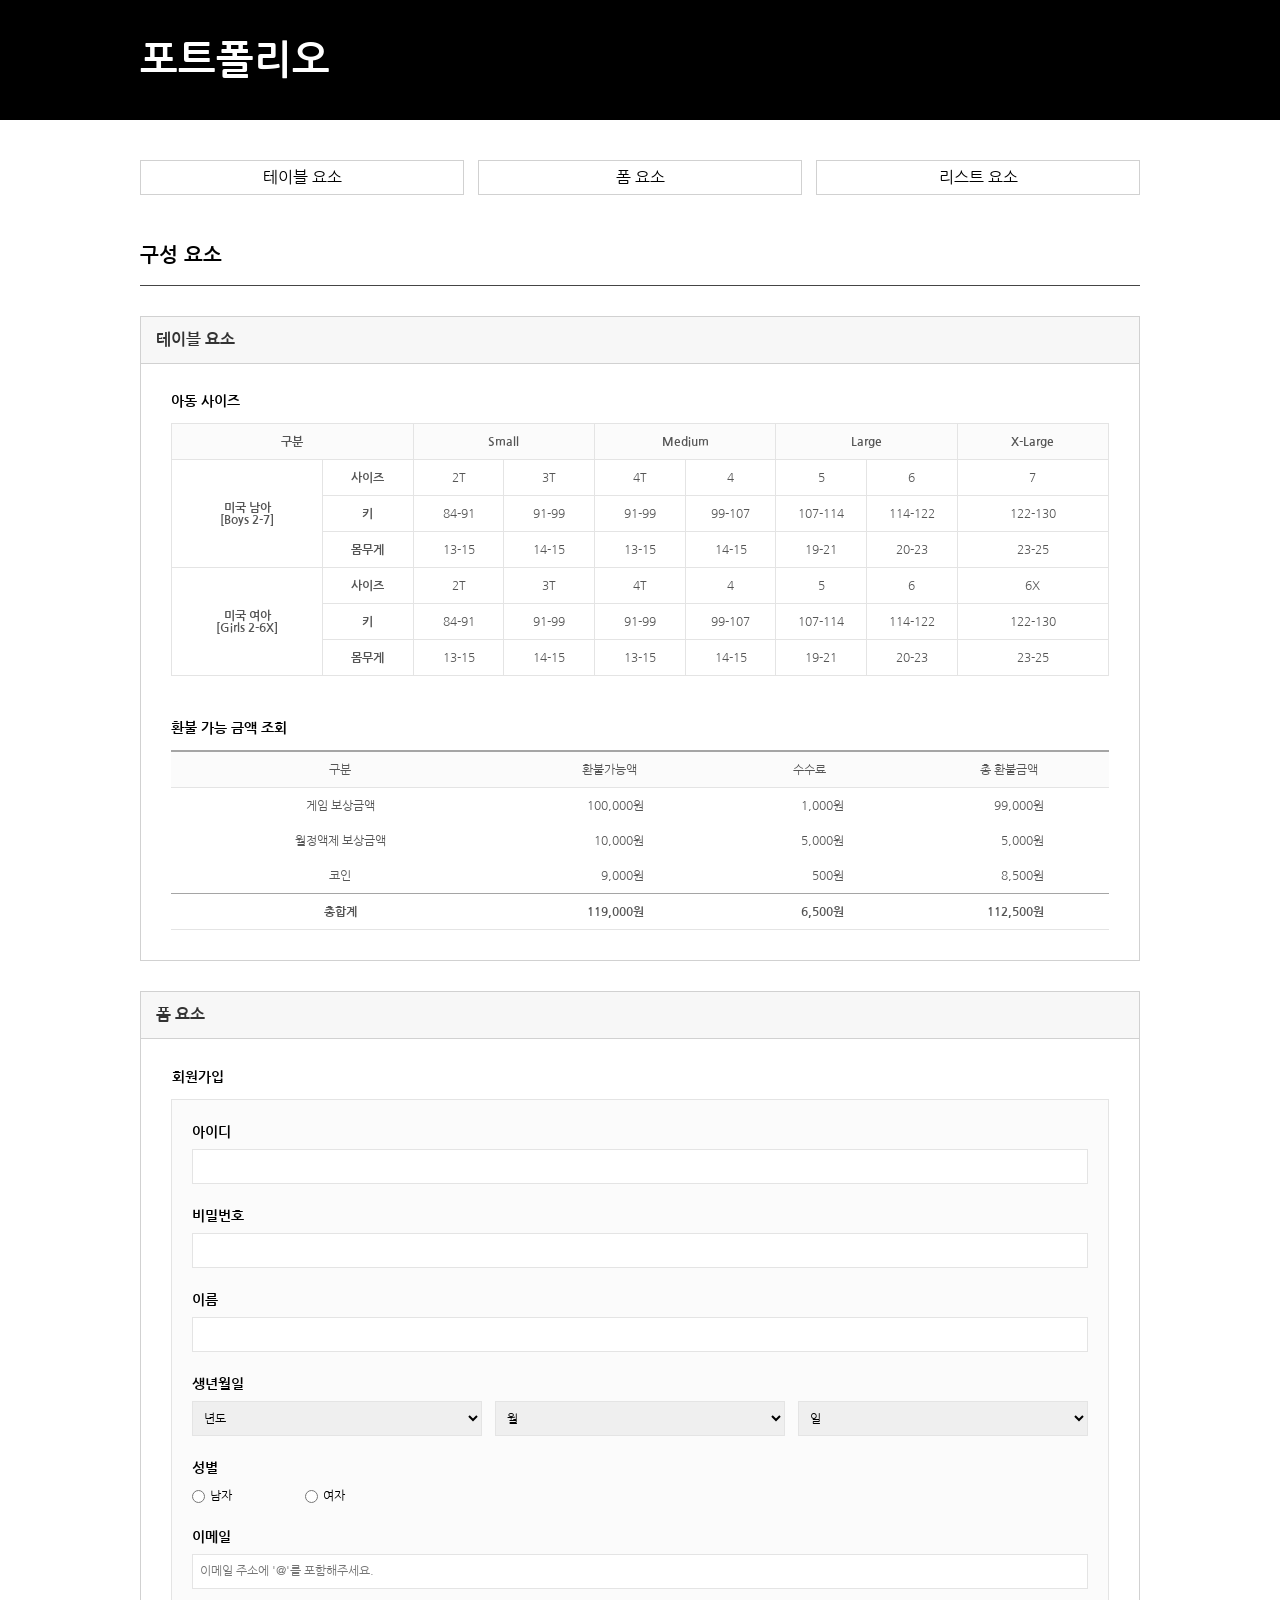
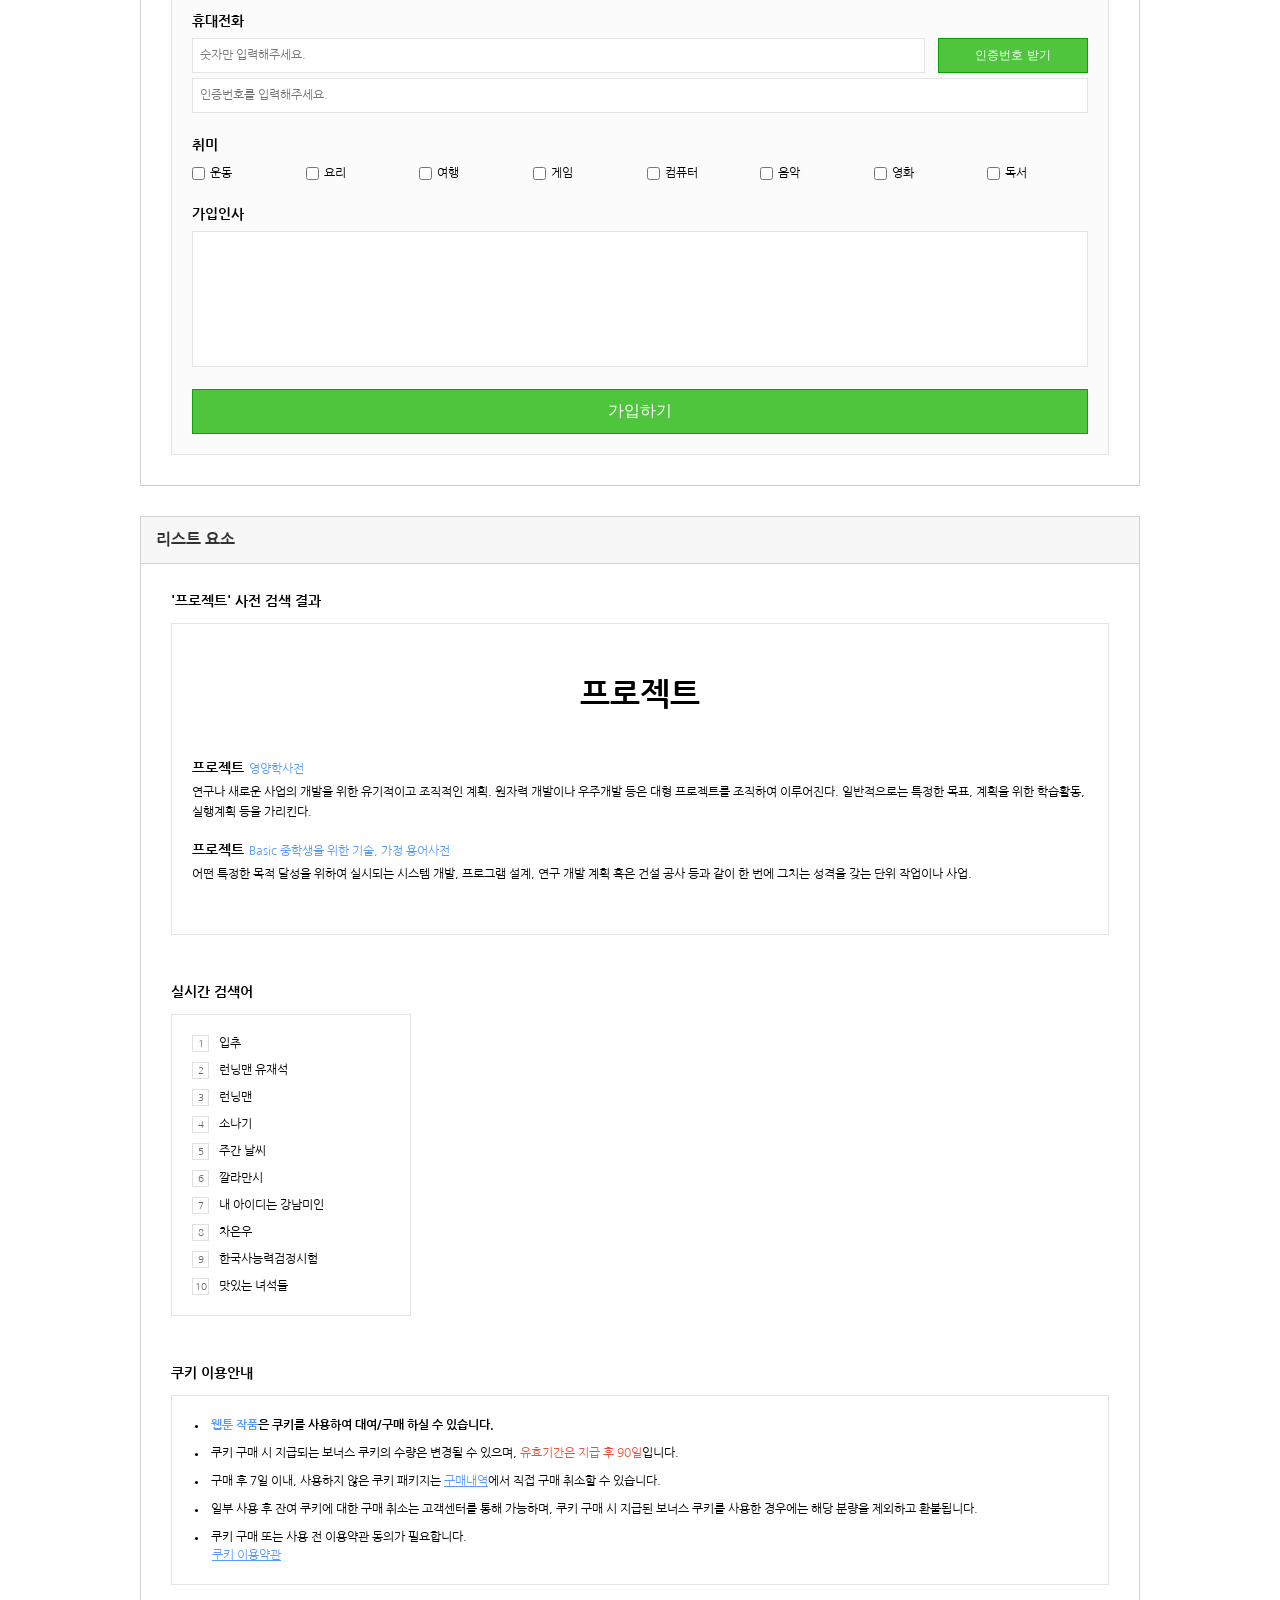
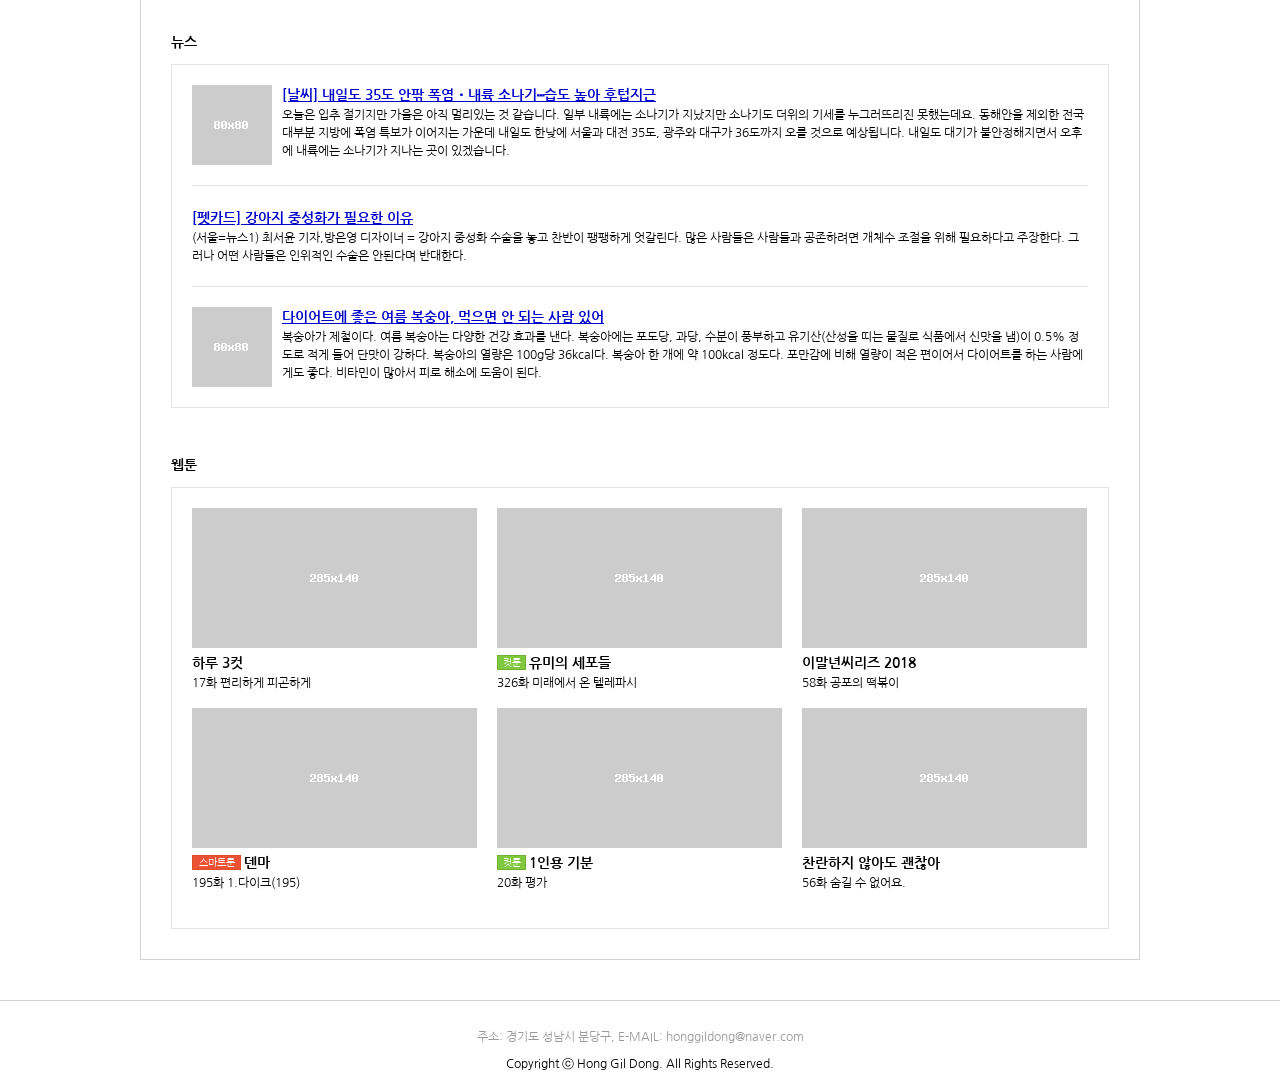
<file: docs/index.html>
<!DOCTYPE html>
<html lang="ko">

<head>
    <meta charset="UTF-8">
    <title>portfolio</title>
    <!-- Nanum Gothic font link from Google Fonts -->
    <link rel="preconnect" href="https://fonts.googleapis.com">
    <link rel="preconnect" href="https://fonts.gstatic.com" crossorigin>
    <link href="https://fonts.googleapis.com/css2?family=Nanum+Gothic:wght@700&display=swap" rel="stylesheet">
    <link rel="stylesheet" href="css/portfolio.css">
</head>

<body class="body">
    <header class="header">
        <h1 class="header__title">포트폴리오</h1>
    </header>
    <main class="main">
        <nav class="nav">
            <ul>
                <li class="nav__item"><a href="#table" class="nav__link">테이블 요소</a></li>
                <li class="nav__item"><a href="#form" class="nav__link">폼 요소</a></li>
                <li class="nav__item"><a href="#list" class="nav__link">리스트 요소</a></li>
            </ul>
        </nav>
        <div class="content">
            <h2 class="content__title">구성 요소</h2>
            <!-- 테이블 요소 -->
            <section class="articles">
                <h3 id="table" class="articles__title">테이블 요소</h3>
                <div class="articles__container">
                    <!-- 아동 사이즈 테이블 -->
                    <table class="size-table table-article">
                        <caption class="tables__caption">아동 사이즈</caption>
                        <colgroup>
                            <col class="col-width--doubled">
                            <col span="7" class="col-width">
                            <col class="col-width--doubled">
                        </colgroup>
                        <thead class="size-table__header">
                            <tr>
                                <th colspan="2" scope="col" class="size-table__cell size-table__cell--header">구분</th>
                                <th colspan="2" scope="col" class="size-table__cell size-table__cell--header">Small</th>
                                <th colspan="2" scope="col" class="size-table__cell size-table__cell--header">Medium
                                </th>
                                <th colspan="2" scope="col" class="size-table__cell size-table__cell--header">Large</th>
                                <th class="size-table__cell size-table__cell--header">X-Large</th>
                            </tr>
                        </thead>
                        <tbody>
                            <tr>
                                <th rowspan="3" scope="rowgroup" class="size-table__cell size-table__cell--header">미국
                                    남아<br>[Boys 2-7]</th>
                                <th scope="row" class="size-table__cell size-table__cell--header">사이즈</th>
                                <td class="size-table__cell">2T</td>
                                <td class="size-table__cell">3T</td>
                                <td class="size-table__cell">4T</td>
                                <td class="size-table__cell">4</td>
                                <td class="size-table__cell">5</td>
                                <td class="size-table__cell">6</td>
                                <td class="size-table__cell">7</td>
                            </tr>
                            <tr>
                                <th scope="row" class="size-table__cell size-table__cell--header">키</th>
                                <td class="size-table__cell">84-91</td>
                                <td class="size-table__cell">91-99</td>
                                <td class="size-table__cell">91-99</td>
                                <td class="size-table__cell">99-107</td>
                                <td class="size-table__cell">107-114</td>
                                <td class="size-table__cell">114-122</td>
                                <td class="size-table__cell">122-130</td>
                            </tr>
                            <tr>
                                <th scope="row" class="size-table__cell size-table__cell--header">몸무게</th>
                                <td class="size-table__cell">13-15</td>
                                <td class="size-table__cell">14-15</td>
                                <td class="size-table__cell">13-15</td>
                                <td class="size-table__cell">14-15</td>
                                <td class="size-table__cell">19-21</td>
                                <td class="size-table__cell">20-23</td>
                                <td class="size-table__cell">23-25</td>
                            </tr>
                            <tr>
                                <th rowspan="3" scope="rowgroup" class="size-table__cell size-table__cell--header">미국
                                    여아<br>[Girls 2-6X]</th>
                                <th scope="row" class="size-table__cell size-table__cell--header">사이즈</th>
                                <td class="size-table__cell">2T</td>
                                <td class="size-table__cell">3T</td>
                                <td class="size-table__cell">4T</td>
                                <td class="size-table__cell">4</td>
                                <td class="size-table__cell">5</td>
                                <td class="size-table__cell">6</td>
                                <td class="size-table__cell">6X</td>
                            </tr>
                            <tr>
                                <th scope="row" class="size-table__cell size-table__cell--header">키</th>
                                <td class="size-table__cell">84-91</td>
                                <td class="size-table__cell">91-99</td>
                                <td class="size-table__cell">91-99</td>
                                <td class="size-table__cell">99-107</td>
                                <td class="size-table__cell">107-114</td>
                                <td class="size-table__cell">114-122</td>
                                <td class="size-table__cell">122-130</td>
                            </tr>
                            <tr>
                                <th scope="row" class="size-table__cell size-table__cell--header">몸무게</th>
                                <td class="size-table__cell">13-15</td>
                                <td class="size-table__cell">14-15</td>
                                <td class="size-table__cell">13-15</td>
                                <td class="size-table__cell">14-15</td>
                                <td class="size-table__cell">19-21</td>
                                <td class="size-table__cell">20-23</td>
                                <td class="size-table__cell">23-25</td>
                            </tr>
                        </tbody>
                    </table>
                    <!-- 환불 가능 금액 조회 테이블 -->
                    <table class="refund-table table-article">
                        <caption class="tables__caption">환불 가능 금액 조회</caption>
                        <colgroup>
                            <col class="col-width--doubled">
                            <col span="3" class="col-width">
                        </colgroup>
                        <thead class="refund-table__header">
                            <tr>
                                <th scope="col" class="refund-table__cell refund-table__cell--header">구분</th>
                                <th scope="col" class="refund-table__cell refund-table__cell--header">환불가능액</th>
                                <th scope="col" class="refund-table__cell refund-table__cell--header">수수료</th>
                                <th scope="col" class="refund-table__cell refund-table__cell--header">총 환불금액</th>
                            </tr>
                        </thead>
                        <tbody>
                            <tr>
                                <th scope="row" class="refund-table__cell refund-table__cell--header">게임 보상금액</th>
                                <td class="refund-table__cell">100,000원</td>
                                <td class="refund-table__cell">1,000원</td>
                                <td class="refund-table__cell">99,000원</td>
                            </tr>
                            <tr>
                                <th scope="row" class="refund-table__cell refund-table__cell--header">월정액제 보상금액</th>
                                <td class="refund-table__cell">10,000원</td>
                                <td class="refund-table__cell">5,000원</td>
                                <td class="refund-table__cell">5,000원</td>
                            </tr>
                            <tr>
                                <th scope="row" class="refund-table__cell refund-table__cell--header">코인</th>
                                <td class="refund-table__cell">9,000원</td>
                                <td class="refund-table__cell">500원</td>
                                <td class="refund-table__cell">8,500원</td>
                            </tr>
                        </tbody>
                        <tfoot class="refund-table__footer">
                            <tr>
                                <th scope="row" class="refund-table__cell refund-table__cell--header">총합계</th>
                                <td class="refund-table__cell">119,000원</td>
                                <td class="refund-table__cell">6,500원</td>
                                <td class="refund-table__cell">112,500원</td>
                            </tr>
                        </tfoot>
                    </table>
                </div>
            </section>
            <!-- 폼 요소 -->
            <section class="articles">
                <h3 id="form" class="articles__title">폼 요소</h3>
                <div class="articles__container">
                    <!-- 회원가입 폼 -->
                    <form action="#" method="post" class="forms">
                        <fieldset class="signup-form form-article">
                            <legend class="signup-form__legend">회원가입</legend>
                            <!-- 유저 아이디 입력 -->
                            <label for="userId" class="signup-form__label">아이디</label><input type="text" id="userId"
                                class="signup-form__input">
                            <!-- 유저 비밀번호 입력 -->
                            <label for="userPw" class="signup-form__label">비밀번호</label><input type="password"
                                id="userPw" class="signup-form__input">
                            <!-- 유저 이름 입력 -->
                            <label for="userName" class="signup-form__label">이름</label><input type="text" id="userName"
                                class="signup-form__input">
                            <!-- 유저 생년월일 선택 -->
                            <label for="userBirth" class="signup-form__label">생년월일</label>
                            <div class="even-grid">
                                <select id="userBirth" name="birthYear" class="signup-form__input birth-select">
                                    <option value="">년도</option>
                                    <option value="2008">2008</option>
                                    <option value="2007">2007</option>
                                    <option value="2006">2006</option>
                                    <option value="2005">2005</option>
                                    <option value="2004">2004</option>
                                    <option value="2003">2003</option>
                                    <option value="2002">2002</option>
                                    <option value="2001">2001</option>
                                    <option value="2000">2000</option>
                                    <option value="1999">1999</option>
                                    <option value="1998">1998</option>
                                    <option value="1997">1997</option>
                                    <option value="1996">1996</option>
                                    <option value="1995">1995</option>
                                </select>
                                <select name="birthMonth" class="signup-form__input birth-select">
                                    <option value="">월</option>
                                    <option value="1">1</option>
                                    <option value="2">2</option>
                                    <option value="3">3</option>
                                    <option value="4">4</option>
                                    <option value="5">5</option>
                                    <option value="6">6</option>
                                    <option value="7">7</option>
                                    <option value="8">8</option>
                                    <option value="9">9</option>
                                    <option value="10">10</option>
                                    <option value="11">11</option>
                                    <option value="12">12</option>
                                </select>
                                <select name="birthDate" class="signup-form__input birth-select">
                                    <option value="">일</option>
                                    <option value="1">1</option>
                                    <option value="2">2</option>
                                    <option value="3">3</option>
                                    <option value="4">4</option>
                                    <option value="5">5</option>
                                    <option value="6">6</option>
                                    <option value="7">7</option>
                                    <option value="8">8</option>
                                    <option value="9">9</option>
                                    <option value="10">10</option>
                                    <option value="11">11</option>
                                    <option value="12">12</option>
                                    <option value="13">13</option>
                                    <option value="14">14</option>
                                    <option value="15">15</option>
                                    <option value="16">16</option>
                                    <option value="17">17</option>
                                    <option value="18">18</option>
                                    <option value="19">19</option>
                                    <option value="20">20</option>
                                    <option value="21">21</option>
                                    <option value="22">22</option>
                                    <option value="23">23</option>
                                    <option value="24">24</option>
                                    <option value="25">25</option>
                                    <option value="26">26</option>
                                    <option value="27">27</option>
                                    <option value="28">28</option>
                                    <option value="29">29</option>
                                    <option value="30">30</option>
                                    <option value="31">31</option>
                                </select>
                            </div>
                            <!-- 유저 성별 선택 -->
                            <div class="signup-form__label">성별</div>
                            <div class="radio-container">
                                <input type="radio" id="male" name="gender" class="radio-container__btn"><label
                                    for="male" class="radio-container__label">남자</label>
                            </div>
                            <div class="radio-container">
                                <input type="radio" id="female" name="gender" class="radio-container__btn"><label
                                    for="female" class="radio-container__label">여자</label>
                            </div>
                            <!-- 유저 이메일 입력 -->
                            <label for="userEmail" class="signup-form__label">이메일</label><input type="text"
                                id="userEmail" placeholder="이메일 주소에 '@'를 포함해주세요." class="signup-form__input">
                            <!-- 유저 휴대전화 번호 입력 및 번호인증 -->
                            <label for="userPhone" class="signup-form__label">휴대전화</label>
                            <div class="odd-grid">
                                <input type="text" id="userPhone" placeholder="숫자만 입력해주세요."
                                    class="signup-form__input phone-number"><button type="submit"
                                    class="signup-form__btn">인증번호
                                    받기</button>
                            </div>
                            <input type="text" placeholder="인증번호를 입력해주세요." class="signup-form__input">
                            <!-- 유저 취미 입력 -->
                            <div class="signup-form__label">취미</div>
                            <div class="even-grid">
                                <div class="checkbox-container"><input type="checkbox" id="exercise" name="hobby"
                                        class="checkbox-container__btn"><label for="exercise"
                                        class="checkbox-container__label">운동</label></div>
                                <div class="checkbox-container"><input type="checkbox" id="cooking" name="hobby"
                                        class="checkbox-container__btn"><label for="cooking"
                                        class="checkbox-container__label">요리</label></div>
                                <div class="checkbox-container"><input type="checkbox" id="travel" name="hobby"
                                        class="checkbox-container__btn"><label for="travel"
                                        class="checkbox-container__label">여행</label></div>
                                <div class="checkbox-container"><input type="checkbox" id="gaming" name="hobby"
                                        class="checkbox-container__btn"><label for="gaming"
                                        class="checkbox-container__label">게임</label></div>
                                <div class="checkbox-container"><input type="checkbox" id="computer" name="hobby"
                                        class="checkbox-container__btn"><label for="computer"
                                        class="checkbox-container__label">컴퓨터</label></div>
                                <div class="checkbox-container"><input type="checkbox" id="music" name="hobby"
                                        class="checkbox-container__btn"><label for="music"
                                        class="checkbox-container__label">음악</label></div>
                                <div class="checkbox-container"><input type="checkbox" id="movie" name="hobby"
                                        class="checkbox-container__btn"><label for="movie"
                                        class="checkbox-container__label">영화</label></div>
                                <div class="checkbox-container"><input type="checkbox" id="reading" name="hobby"
                                        class="checkbox-container__btn"><label for="reading"
                                        class="checkbox-container__label">독서</label></div>
                            </div>
                            <!-- 가입인사 입력 -->
                            <label for="greeting" class="signup-form__label">가입인사</label><textarea rows="8"
                                id="greeting" class="signup-form__input"></textarea>
                            <!-- 회원가입 폼 전송 버튼 -->
                            <button type="submit" class="signup-form__btn">가입하기</button>
                        </fieldset>
                    </form>
                </div>
            </section>
            <!-- 리스트 요소 -->
            <section class="articles">
                <h3 id="list" class="articles__title">리스트 요소</h3>
                <div class="articles__container">
                    <!-- '프로젝트' 사전 검색 결과 리스트 -->
                    <article class="list-article">
                        <h4 class="list-article__title">'프로젝트' 사전 검색 결과</h4>
                        <div class="list-article__container search-result">
                            <div class="search-result__title--main">프로젝트</div>
                            <dl>
                                <dt class="search-result__title--sub">프로젝트</dt>
                                <dd class="search-result__dsc">
                                    연구나 새로운 사업의 개발을 위한 유기적이고 조직적인 계획. 원자력 개발이나 우주개발 등은
                                    대형 프로젝트를 조직하여 이루어진다. 일반적으로는 특정한 목표, 계획을 위한 학습활동,
                                    실행계획 등을 가리킨다.
                                </dd>
                                <dt class="search-result__title--sub">프로젝트</dt>
                                <dd class="search-result__dsc">
                                    어떤 특정한 목적 달성을 위하여 실시되는 시스템 개발, 프로그램 설계, 연구 개발 계획 혹은
                                    건설 공사 등과 같이 한 번에 그치는 성격을 갖는 단위 작업이나 사업.
                                </dd>
                            </dl>
                        </div>
                    </article>
                    <!-- 실시간 검색어 리스트 -->
                    <article class="list-article">
                        <h4 class="list-article__title">실시간 검색어</h4>
                        <div class="list-article__container topic-keyword">
                            <ol>
                                <li class="topic-keyword__item"><a href="#" class="topic-link">입추</a></li>
                                <li class="topic-keyword__item"><a href="#" class="topic-link">런닝맨 유재석</a></li>
                                <li class="topic-keyword__item"><a href="#" class="topic-link">런닝맨</a></li>
                                <li class="topic-keyword__item"><a href="#" class="topic-link">소나기</a></li>
                                <li class="topic-keyword__item"><a href="#" class="topic-link">주간 날씨</a></li>
                                <li class="topic-keyword__item"><a href="#" class="topic-link">깔라만시</a></li>
                                <li class="topic-keyword__item"><a href="#" class="topic-link">내 아이디는 강남미인</a></li>
                                <li class="topic-keyword__item"><a href="#" class="topic-link">차은우</a></li>
                                <li class="topic-keyword__item"><a href="#" class="topic-link">한국사능력검정시험</a></li>
                                <li class="topic-keyword__item"><a href="#" class="topic-link">맛있는 녀석들</a></li>
                            </ol>
                        </div>
                    </article>
                    <!-- 쿠키 이용안내 리스트 -->
                    <article class="list-article">
                        <h4 class="list-article__title">쿠키 이용안내</h4>
                        <div class="list-article__container cookie-info">
                            <ul>
                                <li class="cookie-info__item"><span>웹툰 작품</span>은 쿠키를 사용하여 대여/구매 하실 수 있습니다.</li>
                                <li class="cookie-info__item">쿠키 구매 시 지급되는 보너스 쿠키의 수량은 변경될 수 있으며, <span>유효기간은 지급 후
                                        90일</span>입니다.</li>
                                <li class="cookie-info__item">구매 후 7일 이내, 사용하지 않은 쿠키 패키지는 <a href="#"
                                        class="link">구매내역</a>에서 직접 구매
                                    취소할 수 있습니다.</li>
                                <li class="cookie-info__item">
                                    일부 사용 후 잔여 쿠키에 대한 구매 취소는 고객센터를 통해 가능하며, 쿠키 구매 시 지급된
                                    보너스 쿠키를 사용한 경우에는 해당 분량을 제외하고 환불됩니다.
                                </li>
                                <li class="cookie-info__item">쿠키 구매 또는 사용 전 이용약관 동의가 필요합니다.<br><a href="#"
                                        class="link">쿠키 이용약관</a>
                                </li>
                            </ul>
                        </div>
                    </article>
                    <!-- 뉴스 리스트 -->
                    <article class="list-article">
                        <h4 class="list-article__title">뉴스</h4>
                        <div class="list-article__container news">
                            <div class="news-grid">
                                <div class="news-grid__container">
                                    <a href="#"><img src="image/thumbnail1.jpg" alt="80 by 80 size thumbnail"
                                            class="news__thumbnail"></a>
                                    <dl class="news-text news-text--top">
                                        <dt class="news__headline"><a href="#">[날씨] 내일도 35도 안팎 폭염・내륙 소나기⋯습도 높아 후텁지근</a>
                                        </dt>
                                        <dd class="news__summary">
                                            오늘은 입추 절기지만 가을은 아직 멀리있는 것 같습니다. 일부 내륙에는 소나기가 지났지만 소나기도 더위의 기세를 누그러뜨리진 못했는데요.
                                            동해안을 제외한 전국 대부분 지방에 폭염 특보가 이어지는 가운데 내일도 한낮에 서울과 대전 35도, 광주와 대구가 36도까지 오를 것으로
                                            예상됩니다.
                                            내일도 대기가 불안정해지면서 오후에 내륙에는 소나기가 지나는 곳이 있겠습니다.
                                        </dd>
                                    </dl>
                                </div>
                                <div class="news-grid__container">
                                    <dl class="news-text">
                                        <dt class="news__headline"><a href="#">[펫카드] 강아지 중성화가 필요한 이유</a></dt>
                                        <dd class="news__summary">
                                            (서울=뉴스1) 최서윤 기자,방은영 디자이너 = 강아지 중성화 수술을 놓고 찬반이 팽팽하게 엇갈린다.
                                            많은 사람들은 사람들과 공존하려면 개체수 조절을 위해 필요하다고 주장한다.
                                            그러나 어떤 사람들은 인위적인 수술은 안된다며 반대한다.
                                        </dd>
                                    </dl>
                                </div>
                                <div class="news-grid__container">
                                    <a href="#"><img src="image/thumbnail1.jpg" alt="80 by 80 size thumbnail"
                                            class="news__thumbnail news__thumbnail--bottom"></a>
                                    <dl class="news-text news-text--bottom">
                                        <dt class="news__headline"><a href="#">다이어트에 좋은 여름 복숭아, 먹으면 안 되는 사람 있어</a></dt>
                                        <dd class="news__summary">
                                            복숭아가 제철이다. 여름 복숭아는 다양한 건강 효과를 낸다. 복숭아에는 포도당, 과당, 수분이 풍부하고
                                            유기산(산성을 띠는 물질로 식품에서 신맛을 냄)이 0.5% 정도로 적게 들어 단맛이 강하다.
                                            복숭아의 열량은 100g당 36kcal다. 복숭아 한 개에 약 100kcal 정도다. 포만감에 비해 열량이 적은 편이어서
                                            다이어트를 하는 사람에게도 좋다. 비타민이 많아서 피로 해소에 도움이 된다.
                                        </dd>
                                    </dl>
                                </div>
                            </div>
                        </div>
                    </article>
                    <!-- 웹툰 리스트 -->
                    <article class="list-article">
                        <h4 class="list-article__title">웹툰</h4>
                        <div class="list-article__container webtoon">
                            <div class="webtoon-grid">
                                <div class="webtoon-grid__container">
                                    <a href="#" class="webtoon-link"><img src="image/thumbnail2.jpg"
                                            alt="285 by 140 size thumbnail" class="webtoon__thumbnail">
                                        <dl>
                                            <dt class="webtoon__title">하루 3컷</dt>
                                            <dd class="webtoon__episode">17화 편리하게 피곤하게</dd>
                                        </dl>
                                    </a>
                                </div>
                                <div class="webtoon-grid__container">
                                    <a href="#" class="webtoon-link"><img src="image/thumbnail2.jpg"
                                            alt="285 by 140 size thumbnail" class="webtoon__thumbnail">
                                        <dl>
                                            <dt class="webtoon__title webtoon__title--cut">유미의 세포들</dt>
                                            <dd class="webtoon__episode">326화 미래에서 온 텔레파시</dd>
                                        </dl>
                                    </a>
                                </div>
                                <div class="webtoon-grid__container">
                                    <a href="#" class="webtoon-link"><img src="image/thumbnail2.jpg"
                                            alt="285 by 140 size thumbnail" class="webtoon__thumbnail">
                                        <dl>
                                            <dt class="webtoon__title">이말년씨리즈 2018</dt>
                                            <dd class="webtoon__episode">58화 공포의 떡볶이</dd>
                                        </dl>
                                    </a>
                                </div>
                                <div class="webtoon-grid__container">
                                    <a href="#" class="webtoon-link"><img src="image/thumbnail2.jpg"
                                            alt="285 by 140 size thumbnail" class="webtoon__thumbnail">
                                        <dl>
                                            <dt class="webtoon__title webtoon__title--smart">덴마</dt>
                                            <dd class="webtoon__episode">195화 1.다이크(195)</dd>
                                        </dl>
                                    </a>
                                </div>
                                <div class="webtoon-grid__container">
                                    <a href="#" class="webtoon-link"><img src="image/thumbnail2.jpg"
                                            alt="285 by 140 size thumbnail" class="webtoon__thumbnail">
                                        <dl>
                                            <dt class="webtoon__title webtoon__title--cut">1인용 기분</dt>
                                            <dd class="webtoon__episode">20화 평가</dd>
                                        </dl>
                                    </a>
                                </div>
                                <div class="webtoon-grid__container">
                                    <a href="#" class="webtoon-link"><img src="image/thumbnail2.jpg"
                                            alt="285 by 140 size thumbnail" class="webtoon__thumbnail">
                                        <dl>
                                            <dt class="webtoon__title">찬란하지 않아도 괜찮아</dt>
                                            <dd class="webtoon__episode">56화 숨길 수 없어요.</dd>
                                        </dl>
                                    </a>
                                </div>
                            </div>
                        </div>
                    </article>
                </div>
            </section>
        </div>
    </main>
    <footer class="footer">
        <address class="footer__contact">주소: 경기도 성남시 분당구, E-MAIL: honggildong@naver.com</address>
        <p class="footer__copyright">Copyright ⓒ Hong Gil Dong. All Rights Reserved.</p>
    </footer>
</body>

</html>
</file>
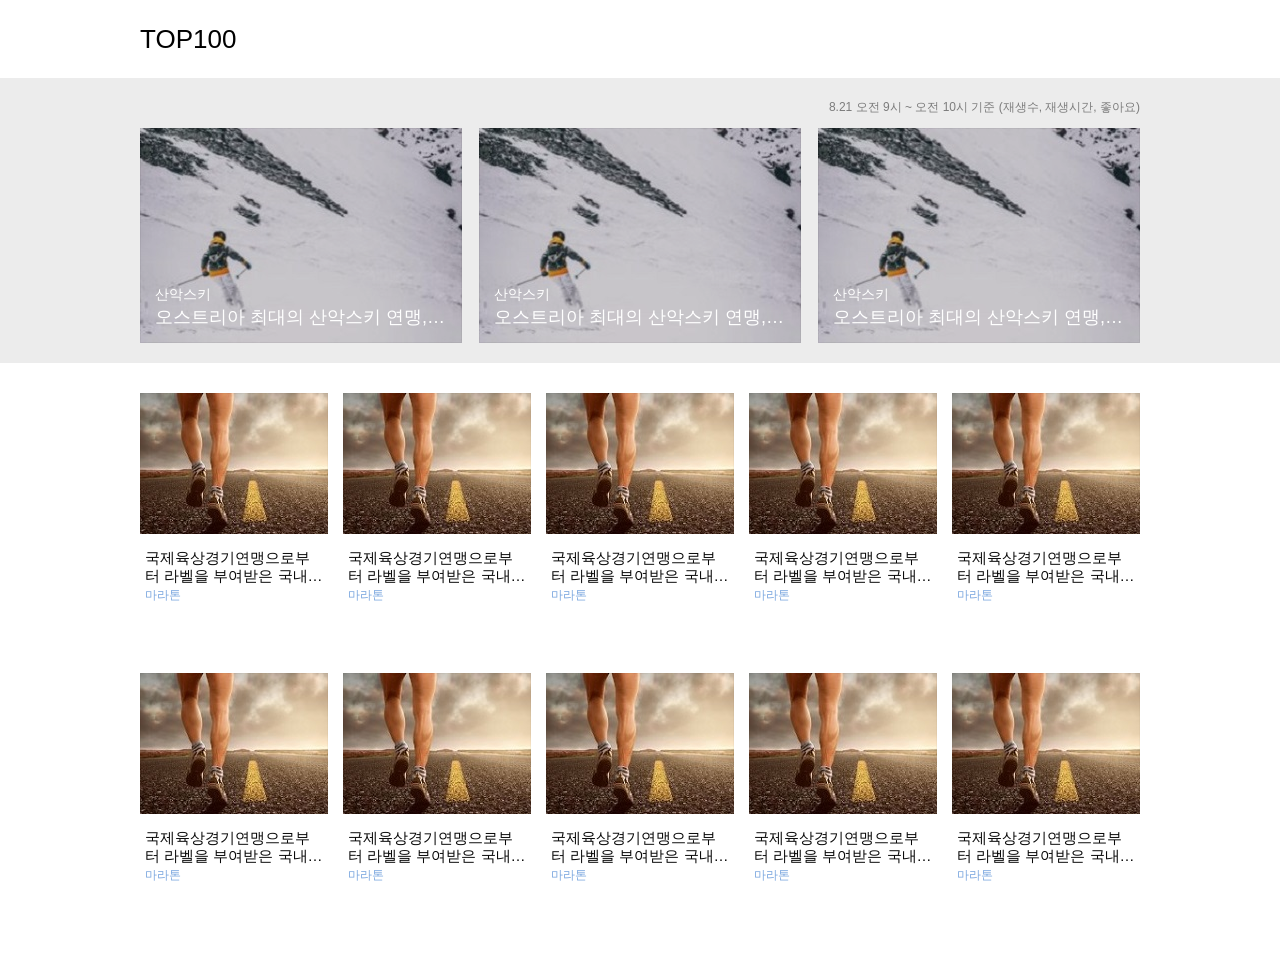
<file: practice/img_list1.html>
<!DOCTYPE html>
<html lang="ko">

<head>
    <meta charset="UTF-8">
    <title>네이버TV</title>
    <link rel="stylesheet" type="text/css" href="reset.css">
    <link rel="stylesheet" type="text/css" href="img_list1.css">
</head>

<body>
    <div class="wrap">
        <h1 class="list-title">TOP100</h1>
        <div class="main-wrap">
            <div class="content">
                <p class="list-info">8.21 오전 9시 ~ 오전 10시 기준 (재생수, 재생시간, 좋아요)</p>
                <ol class="main-list">
                    <li class="main-list__item">
                        <a href="#" class="main-list__link">
                            <div class="main-list__img-box">
                                <img src="thumb_img_large.jpg" alt="">
                            </div>
                            <div class="desc">
                                <span class="main-list__category">산악스키</span>
                                <p class="main-list__title">오스트리아 최대의 산악스키 연맹, 산악스키 아마데! 5개 지역에 걸쳐있고, 총 25여개의 슬로프 길이</p>
                            </div>
                        </a>
                    </li>
                    <li class="main-list__item">
                        <a href="#" class="main-list__link">
                            <div class="main-list__img-box">
                                <img src="thumb_img_large.jpg" alt="">
                            </div>
                            <div class="desc">
                                <span class="main-list__category">산악스키</span>
                                <p class="main-list__title">오스트리아 최대의 산악스키 연맹, 산악스키 아마데! 5개 지역에 걸쳐있고, 총 25여개의 슬로프 길이</p>
                            </div>
                        </a>
                    </li>
                    <li class="main-list__item">
                        <a href="#" class="main-list__link">
                            <div class="main-list__img-box">
                                <img src="thumb_img_large.jpg" alt="">
                            </div>
                            <div class="desc">
                                <span class="main-list__category">산악스키</span>
                                <p class="main-list__title">오스트리아 최대의 산악스키 연맹, 산악스키 아마데! 5개 지역에 걸쳐있고, 총 25여개의 슬로프 길이</p>
                            </div>
                        </a>
                    </li>
                </ol>
            </div>
        </div>
        <div class="sub-wrap">
            <ol class="sub-list">
                <li class="sub-list__item">
                    <a href="#" class="sub-list__link">
                        <div class="sub-list__img-box">
                            <img src="thumb_img.jpg" alt="">
                        </div>
                    </a>
                    <div class="desc">
                        <a href="#" class="sub-list__title">국제육상경기연맹으로부터 라벨을 부여받은 국내의 단 두 개의 마라톤 대회 중 실버라벨을 5년 연속 유지하고
                            있는 대구국제마라톤대회!</a>
                        <a href="#" class="sub-list__category">마라톤</a>
                    </div>
                </li>
                <li class="sub-list__item">
                    <a href="#" class="sub-list__link">
                        <div class="sub-list__img-box">
                            <img src="thumb_img.jpg" alt="">
                        </div>
                    </a>
                    <div class="desc">
                        <a href="#" class="sub-list__title">국제육상경기연맹으로부터 라벨을 부여받은 국내의 단 두 개의 마라톤 대회 중 실버라벨을 5년 연속 유지하고
                            있는 대구국제마라톤대회!</a>
                        <a href="#" class="sub-list__category">마라톤</a>
                    </div>
                </li>
                <li class="sub-list__item">
                    <a href="#" class="sub-list__link">
                        <div class="sub-list__img-box">
                            <img src="thumb_img.jpg" alt="">
                        </div>
                    </a>
                    <div class="desc">
                        <a href="#" class="sub-list__title">국제육상경기연맹으로부터 라벨을 부여받은 국내의 단 두 개의 마라톤 대회 중 실버라벨을 5년 연속 유지하고
                            있는 대구국제마라톤대회!</a>
                        <a href="#" class="sub-list__category">마라톤</a>
                    </div>
                </li>
                <li class="sub-list__item">
                    <a href="#" class="sub-list__link">
                        <div class="sub-list__img-box">
                            <img src="thumb_img.jpg" alt="">
                        </div>
                    </a>
                    <div class="desc">
                        <a href="#" class="sub-list__title">국제육상경기연맹으로부터 라벨을 부여받은 국내의 단 두 개의 마라톤 대회 중 실버라벨을 5년 연속 유지하고
                            있는 대구국제마라톤대회!</a>
                        <a href="#" class="sub-list__category">마라톤</a>
                    </div>
                </li>
                <li class="sub-list__item">
                    <a href="#" class="sub-list__link">
                        <div class="sub-list__img-box">
                            <img src="thumb_img.jpg" alt="">
                        </div>
                    </a>
                    <div class="desc">
                        <a href="#" class="sub-list__title">국제육상경기연맹으로부터 라벨을 부여받은 국내의 단 두 개의 마라톤 대회 중 실버라벨을 5년 연속 유지하고
                            있는 대구국제마라톤대회!</a>
                        <a href="#" class="sub-list__category">마라톤</a>
                    </div>
                </li>
                <li class="sub-list__item">
                    <a href="#" class="sub-list__link">
                        <div class="sub-list__img-box">
                            <img src="thumb_img.jpg" alt="">
                        </div>
                    </a>
                    <div class="desc">
                        <a href="#" class="sub-list__title">국제육상경기연맹으로부터 라벨을 부여받은 국내의 단 두 개의 마라톤 대회 중 실버라벨을 5년 연속 유지하고
                            있는 대구국제마라톤대회!</a>
                        <a href="#" class="sub-list__category">마라톤</a>
                    </div>
                </li>
                <li class="sub-list__item">
                    <a href="#" class="sub-list__link">
                        <div class="sub-list__img-box">
                            <img src="thumb_img.jpg" alt="">
                        </div>
                    </a>
                    <div class="desc">
                        <a href="#" class="sub-list__title">국제육상경기연맹으로부터 라벨을 부여받은 국내의 단 두 개의 마라톤 대회 중 실버라벨을 5년 연속 유지하고
                            있는 대구국제마라톤대회!</a>
                        <a href="#" class="sub-list__category">마라톤</a>
                    </div>
                </li>
                <li class="sub-list__item">
                    <a href="#" class="sub-list__link">
                        <div class="sub-list__img-box">
                            <img src="thumb_img.jpg" alt="">
                        </div>
                    </a>
                    <div class="desc">
                        <a href="#" class="sub-list__title">국제육상경기연맹으로부터 라벨을 부여받은 국내의 단 두 개의 마라톤 대회 중 실버라벨을 5년 연속 유지하고
                            있는 대구국제마라톤대회!</a>
                        <a href="#" class="sub-list__category">마라톤</a>
                    </div>
                </li>
                <li class="sub-list__item">
                    <a href="#" class="sub-list__link">
                        <div class="sub-list__img-box">
                            <img src="thumb_img.jpg" alt="">
                        </div>
                    </a>
                    <div class="desc">
                        <a href="#" class="sub-list__title">국제육상경기연맹으로부터 라벨을 부여받은 국내의 단 두 개의 마라톤 대회 중 실버라벨을 5년 연속 유지하고
                            있는 대구국제마라톤대회!</a>
                        <a href="#" class="sub-list__category">마라톤</a>
                    </div>
                </li>
                <li class="sub-list__item">
                    <a href="#" class="sub-list__link">
                        <div class="sub-list__img-box">
                            <img src="thumb_img.jpg" alt="">
                        </div>
                    </a>
                    <div class="desc">
                        <a href="#" class="sub-list__title">국제육상경기연맹으로부터 라벨을 부여받은 국내의 단 두 개의 마라톤 대회 중 실버라벨을 5년 연속 유지하고
                            있는 대구국제마라톤대회!</a>
                        <a href="#" class="sub-list__category">마라톤</a>
                    </div>
                </li>
            </ol>
        </div>
    </div>
</body>

</html>
</file>
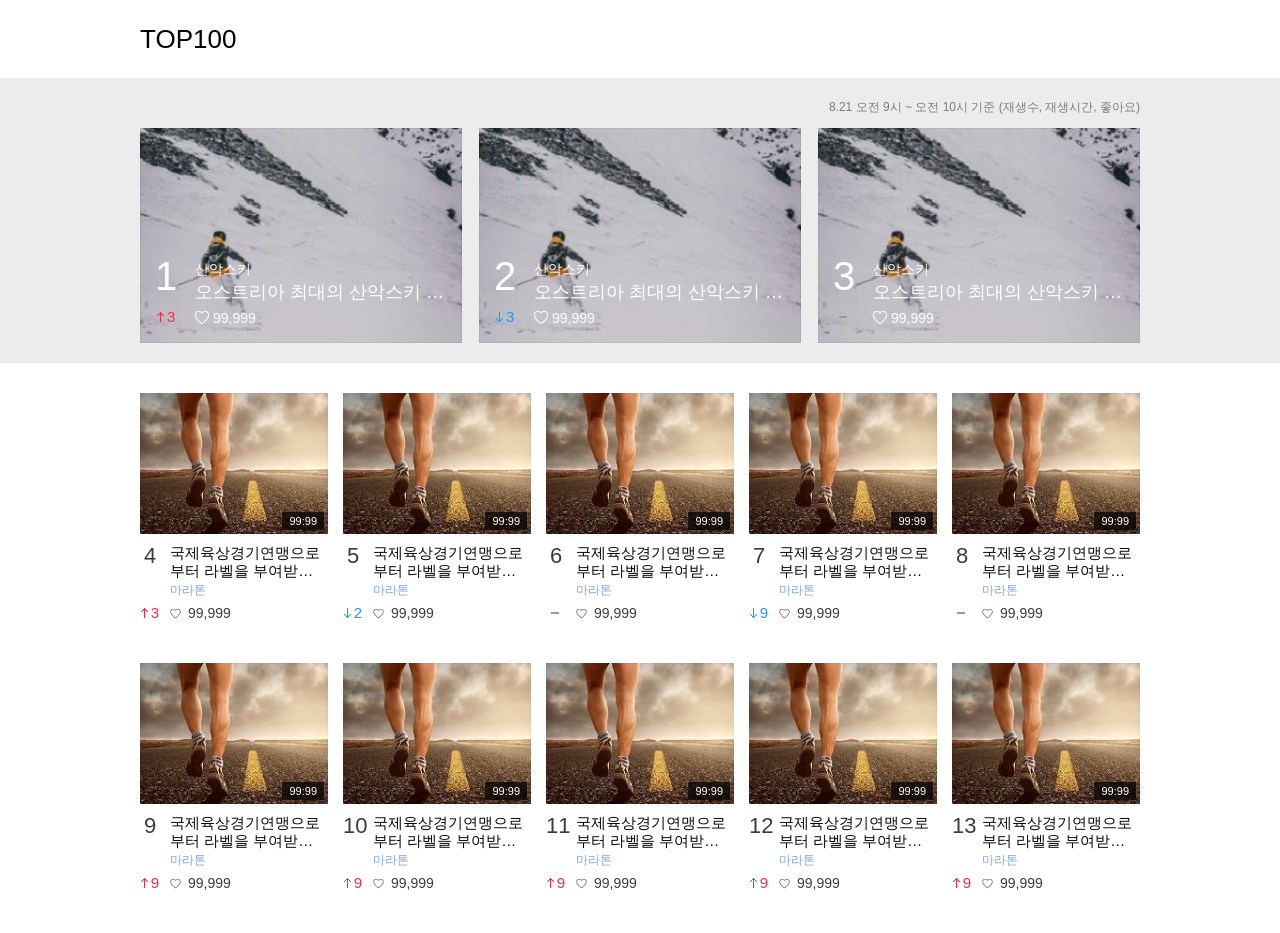
<file: practice/img_list2.html>
<!DOCTYPE html>
<html lang="ko">

<head>
    <meta charset="UTF-8">
    <title>네이버TV</title>
    <link rel="stylesheet" type="text/css" href="reset.css">
    <link rel="stylesheet" type="text/css" href="img_list2.css">
</head>

<body>
    <div class="wrap">
        <h1 class="list-title">TOP100</h1>
        <div class="main-wrap">
            <div class="content">
                <p class="list-info">8.21 오전 9시 ~ 오전 10시 기준 (재생수, 재생시간, 좋아요)</p>
                <ol class="main-list">
                    <li class="main-list__item">
                        <a href="#" class="main-list__link">
                            <div class="main-list__img-box">
                                <img src="thumb_img_large.jpg" alt="">
                            </div>
                            <div class="desc-wrap">
                                <div class="rank">
                                    <span class="num"><span class="visually-hidden">랭킹</span>1</span>
                                    <span class="change up">3<span class="visually-hidden">위 상승</span></span>
                                </div>
                                <div class="desc">
                                    <span class="main-list__category">산악스키</span>
                                    <p class="main-list__title">오스트리아 최대의 산악스키 연맹, 산악스키 아마데! 5개 지역에 걸쳐있고, 총 25여개의 슬로프 길이
                                    </p>
                                    <span class="like"><span class="visually-hidden">좋아요</span>99,999</span>
                                </div>
                            </div>
                        </a>
                    </li>
                    <li class="main-list__item">
                        <a href="#" class="main-list__link">
                            <div class="main-list__img-box">
                                <img src="thumb_img_large.jpg" alt="">
                            </div>
                            <div class="desc-wrap">
                                <div class="rank">
                                    <span class="num"><span class="visually-hidden">랭킹</span>2</span>
                                    <span class="change down">3<span class="visually-hidden">위 하락</span></span>
                                </div>
                                <div class="desc">
                                    <span class="main-list__category">산악스키</span>
                                    <p class="main-list__title">오스트리아 최대의 산악스키 연맹, 산악스키 아마데! 5개 지역에 걸쳐있고, 총 25여개의 슬로프 길이
                                    </p>
                                    <span class="like"><span class="visually-hidden">좋아요</span>99,999</span>
                                </div>
                            </div>
                        </a>
                    </li>
                    <li class="main-list__item">
                        <a href="#" class="main-list__link">
                            <div class="main-list__img-box">
                                <img src="thumb_img_large.jpg" alt="">
                            </div>
                            <div class="desc-wrap">
                                <div class="rank">
                                    <span class="num"><span class="visually-hidden">랭킹</span>3</span>
                                    <span class="change keep"><span class="visually-hidden">유지</span></span>
                                </div>
                                <div class="desc">
                                    <span class="main-list__category">산악스키</span>
                                    <p class="main-list__title">오스트리아 최대의 산악스키 연맹, 산악스키 아마데! 5개 지역에 걸쳐있고, 총 25여개의 슬로프 길이
                                    </p>
                                    <span class="like"><span class="visually-hidden">좋아요</span>99,999</span>
                                </div>
                            </div>
                        </a>
                    </li>
                </ol>
            </div>
        </div>
        <div class="sub-wrap">
            <ol class="sub-list">
                <li class="sub-list__item">
                    <div class="img-wrap">
                        <a href="#" class="sub-list__link">
                            <div class="sub-list__img-box">
                                <img src="thumb_img.jpg" alt="">
                            </div>
                            <span class="time"><span class="visually-hidden">재생시간</span>99:99</span>
                        </a>
                        <a href="#" class="watch-later-link"><span class="visually-hidden">나중에 보기</span></a>
                    </div>
                    <div class="desc-wrap">
                        <div class="rank">
                            <span class="num"><span class="visually-hidden">랭킹</span>4</span>
                            <span class="change up">3<span class="visually-hidden">위 상승</span></span>
                        </div>
                        <div class="desc">
                            <a href="#" class="sub-list__title">국제육상경기연맹으로부터 라벨을 부여받은 국내의 단 두 개의 마라톤 대회 중 실버라벨을 5년 연속
                                유지하고
                                있는 대구국제마라톤대회!</a>
                            <a href="#" class="sub-list__category">마라톤</a>
                            <span class="like"><span class="visually-hidden">좋아요</span>99,999</span>
                        </div>
                    </div>
                </li>
                <li class="sub-list__item">
                    <div class="img-wrap">
                        <a href="#" class="sub-list__link">
                            <div class="sub-list__img-box">
                                <img src="thumb_img.jpg" alt="">
                            </div>
                            <span class="time"><span class="visually-hidden">재생시간</span>99:99</span>
                        </a>
                        <a href="#" class="watch-later-link"><span class="visually-hidden">나중에 보기</span></a>
                    </div>
                    <div class="desc-wrap">
                        <div class="rank">
                            <span class="num"><span class="visually-hidden">랭킹</span>5</span>
                            <span class="change down">2<span class="visually-hidden">위 하락</span></span>
                        </div>
                        <div class="desc">
                            <a href="#" class="sub-list__title">국제육상경기연맹으로부터 라벨을 부여받은 국내의 단 두 개의 마라톤 대회 중 실버라벨을 5년 연속
                                유지하고
                                있는 대구국제마라톤대회!</a>
                            <a href="#" class="sub-list__category">마라톤</a>
                            <span class="like"><span class="visually-hidden">좋아요</span>99,999</span>
                        </div>
                    </div>
                </li>
                <li class="sub-list__item">
                    <div class="img-wrap">
                        <a href="#" class="sub-list__link">
                            <div class="sub-list__img-box">
                                <img src="thumb_img.jpg" alt="">
                            </div>
                            <span class="time"><span class="visually-hidden">재생시간</span>99:99</span>
                        </a>
                        <a href="#" class="watch-later-link"><span class="visually-hidden">나중에 보기</span></a>
                    </div>
                    <div class="desc-wrap">
                        <div class="rank">
                            <span class="num"><span class="visually-hidden">랭킹</span>6</span>
                            <span class="change keep"><span class="visually-hidden">유지</span></span>
                        </div>
                        <div class="desc">
                            <a href="#" class="sub-list__title">국제육상경기연맹으로부터 라벨을 부여받은 국내의 단 두 개의 마라톤 대회 중 실버라벨을 5년 연속
                                유지하고
                                있는 대구국제마라톤대회!</a>
                            <a href="#" class="sub-list__category">마라톤</a>
                            <span class="like"><span class="visually-hidden">좋아요</span>99,999</span>
                        </div>
                    </div>
                </li>
                <li class="sub-list__item">
                    <div class="img-wrap">
                        <a href="#" class="sub-list__link">
                            <div class="sub-list__img-box">
                                <img src="thumb_img.jpg" alt="">
                            </div>
                            <span class="time"><span class="visually-hidden">재생시간</span>99:99</span>
                        </a>
                        <a href="#" class="watch-later-link"><span class="visually-hidden">나중에 보기</span></a>
                    </div>
                    <div class="desc-wrap">
                        <div class="rank">
                            <span class="num"><span class="visually-hidden">랭킹</span>7</span>
                            <span class="change down">9<span class="visually-hidden">위 하락</span></span>
                        </div>
                        <div class="desc">
                            <a href="#" class="sub-list__title">국제육상경기연맹으로부터 라벨을 부여받은 국내의 단 두 개의 마라톤 대회 중 실버라벨을 5년 연속
                                유지하고
                                있는 대구국제마라톤대회!</a>
                            <a href="#" class="sub-list__category">마라톤</a>
                            <span class="like"><span class="visually-hidden">좋아요</span>99,999</span>
                        </div>
                    </div>
                </li>
                <li class="sub-list__item">
                    <div class="img-wrap">
                        <a href="#" class="sub-list__link">
                            <div class="sub-list__img-box">
                                <img src="thumb_img.jpg" alt="">
                            </div>
                            <span class="time"><span class="visually-hidden">재생시간</span>99:99</span>
                        </a>
                        <a href="#" class="watch-later-link"><span class="visually-hidden">나중에 보기</span></a>
                    </div>
                    <div class="desc-wrap">
                        <div class="rank">
                            <span class="num"><span class="visually-hidden">랭킹</span>8</span>
                            <span class="change keep"><span class="visually-hidden">유지</span></span>
                        </div>
                        <div class="desc">
                            <a href="#" class="sub-list__title">국제육상경기연맹으로부터 라벨을 부여받은 국내의 단 두 개의 마라톤 대회 중 실버라벨을 5년 연속
                                유지하고
                                있는 대구국제마라톤대회!</a>
                            <a href="#" class="sub-list__category">마라톤</a>
                            <span class="like"><span class="visually-hidden">좋아요</span>99,999</span>
                        </div>
                    </div>
                </li>
                <li class="sub-list__item">
                    <div class="img-wrap">
                        <a href="#" class="sub-list__link">
                            <div class="sub-list__img-box">
                                <img src="thumb_img.jpg" alt="">
                            </div>
                            <span class="time"><span class="visually-hidden">재생시간</span>99:99</span>
                        </a>
                        <a href="#" class="watch-later-link"><span class="visually-hidden">나중에 보기</span></a>
                    </div>
                    <div class="desc-wrap">
                        <div class="rank">
                            <span class="num"><span class="visually-hidden">랭킹</span>9</span>
                            <span class="change up">9<span class="visually-hidden">위 상승</span></span>
                        </div>
                        <div class="desc">
                            <a href="#" class="sub-list__title">국제육상경기연맹으로부터 라벨을 부여받은 국내의 단 두 개의 마라톤 대회 중 실버라벨을 5년 연속
                                유지하고
                                있는 대구국제마라톤대회!</a>
                            <a href="#" class="sub-list__category">마라톤</a>
                            <span class="like"><span class="visually-hidden">좋아요</span>99,999</span>
                        </div>
                    </div>
                </li>
                <li class="sub-list__item">
                    <div class="img-wrap">
                        <a href="#" class="sub-list__link">
                            <div class="sub-list__img-box">
                                <img src="thumb_img.jpg" alt="">
                            </div>
                            <span class="time"><span class="visually-hidden">재생시간</span>99:99</span>
                        </a>
                        <a href="#" class="watch-later-link"><span class="visually-hidden">나중에 보기</span></a>
                    </div>
                    <div class="desc-wrap">
                        <div class="rank">
                            <span class="num"><span class="visually-hidden">랭킹</span>10</span>
                            <span class="change up">9<span class="visually-hidden">위 상승</span></span>
                        </div>
                        <div class="desc">
                            <a href="#" class="sub-list__title">국제육상경기연맹으로부터 라벨을 부여받은 국내의 단 두 개의 마라톤 대회 중 실버라벨을 5년 연속
                                유지하고
                                있는 대구국제마라톤대회!</a>
                            <a href="#" class="sub-list__category">마라톤</a>
                            <span class="like"><span class="visually-hidden">좋아요</span>99,999</span>
                        </div>
                    </div>
                </li>
                <li class="sub-list__item">
                    <div class="img-wrap">
                        <a href="#" class="sub-list__link">
                            <div class="sub-list__img-box">
                                <img src="thumb_img.jpg" alt="">
                            </div>
                            <span class="time"><span class="visually-hidden">재생시간</span>99:99</span>
                        </a>
                        <a href="#" class="watch-later-link"><span class="visually-hidden">나중에 보기</span></a>
                    </div>
                    <div class="desc-wrap">
                        <div class="rank">
                            <span class="num"><span class="visually-hidden">랭킹</span>11</span>
                            <span class="change up">9<span class="visually-hidden">위 상승</span></span>
                        </div>
                        <div class="desc">
                            <a href="#" class="sub-list__title">국제육상경기연맹으로부터 라벨을 부여받은 국내의 단 두 개의 마라톤 대회 중 실버라벨을 5년 연속
                                유지하고
                                있는 대구국제마라톤대회!</a>
                            <a href="#" class="sub-list__category">마라톤</a>
                            <span class="like"><span class="visually-hidden">좋아요</span>99,999</span>
                        </div>
                    </div>
                </li>
                <li class="sub-list__item">
                    <div class="img-wrap">
                        <a href="#" class="sub-list__link">
                            <div class="sub-list__img-box">
                                <img src="thumb_img.jpg" alt="">
                            </div>
                            <span class="time"><span class="visually-hidden">재생시간</span>99:99</span>
                        </a>
                        <a href="#" class="watch-later-link"><span class="visually-hidden">나중에 보기</span></a>
                    </div>
                    <div class="desc-wrap">
                        <div class="rank">
                            <span class="num"><span class="visually-hidden">랭킹</span>12</span>
                            <span class="change up">9<span class="visually-hidden">위 상승</span></span>
                        </div>
                        <div class="desc">
                            <a href="#" class="sub-list__title">국제육상경기연맹으로부터 라벨을 부여받은 국내의 단 두 개의 마라톤 대회 중 실버라벨을 5년 연속
                                유지하고
                                있는 대구국제마라톤대회!</a>
                            <a href="#" class="sub-list__category">마라톤</a>
                            <span class="like"><span class="visually-hidden">좋아요</span>99,999</span>
                        </div>
                    </div>
                </li>
                <li class="sub-list__item">
                    <div class="img-wrap">
                        <a href="#" class="sub-list__link">
                            <div class="sub-list__img-box">
                                <img src="thumb_img.jpg" alt="">
                            </div>
                            <span class="time"><span class="visually-hidden">재생시간</span>99:99</span>
                        </a>
                        <a href="#" class="watch-later-link"><span class="visually-hidden">나중에 보기</span></a>
                    </div>
                    <div class="desc-wrap">
                        <div class="rank">
                            <span class="num"><span class="visually-hidden">랭킹</span>13</span>
                            <span class="change up">9<span class="visually-hidden">위 상승</span></span>
                        </div>
                        <div class="desc">
                            <a href="#" class="sub-list__title">국제육상경기연맹으로부터 라벨을 부여받은 국내의 단 두 개의 마라톤 대회 중 실버라벨을 5년 연속
                                유지하고
                                있는 대구국제마라톤대회!</a>
                            <a href="#" class="sub-list__category">마라톤</a>
                            <span class="like"><span class="visually-hidden">좋아요</span>99,999</span>
                        </div>
                    </div>
                </li>
            </ol>
        </div>
    </div>
</body>

</html>
</file>
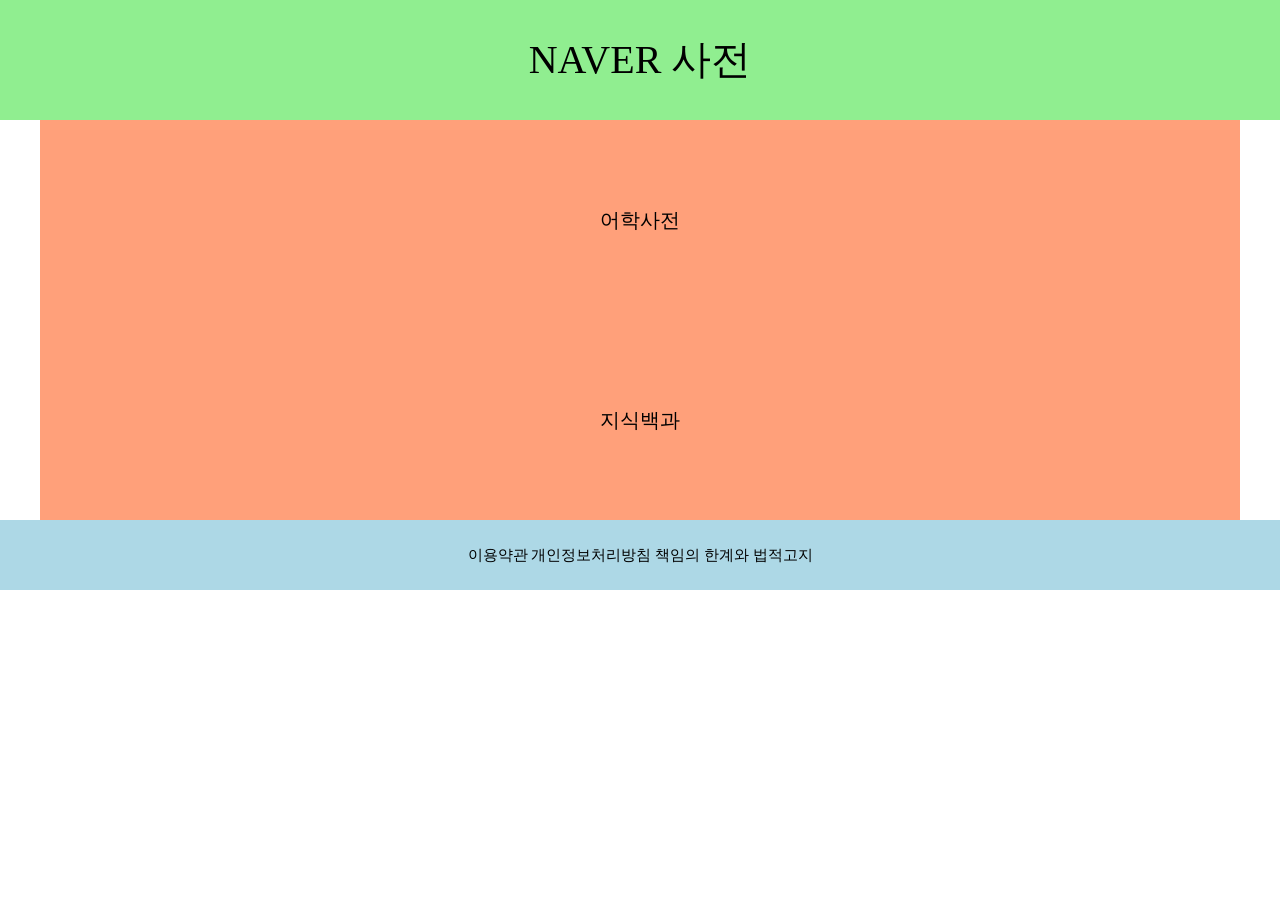
<file: practice/layout1.html>
<!DOCTYPE html>
<html lang="ko">

<head>
    <meta charset="UTF-8">
    <title>1단 레이아웃</title>
    <link rel="stylesheet" href="layout1.css">
</head>

<body class="body--layout1">
    <div class="wrap">
        <header class="header">
            <div class="header__title">
                NAVER 사전
            </div>
        </header>
        <main class="content">
            <section class="content__dic">
                어학사전
            </section>
            <section class="content__wiki">
                지식백과
            </section>
        </main>
        <footer class="footer">
            <p class="footer__info">이용약관 개인정보처리방침 책임의 한계와 법적고지</p>
        </footer>
    </div>
</body>

</html>
</file>
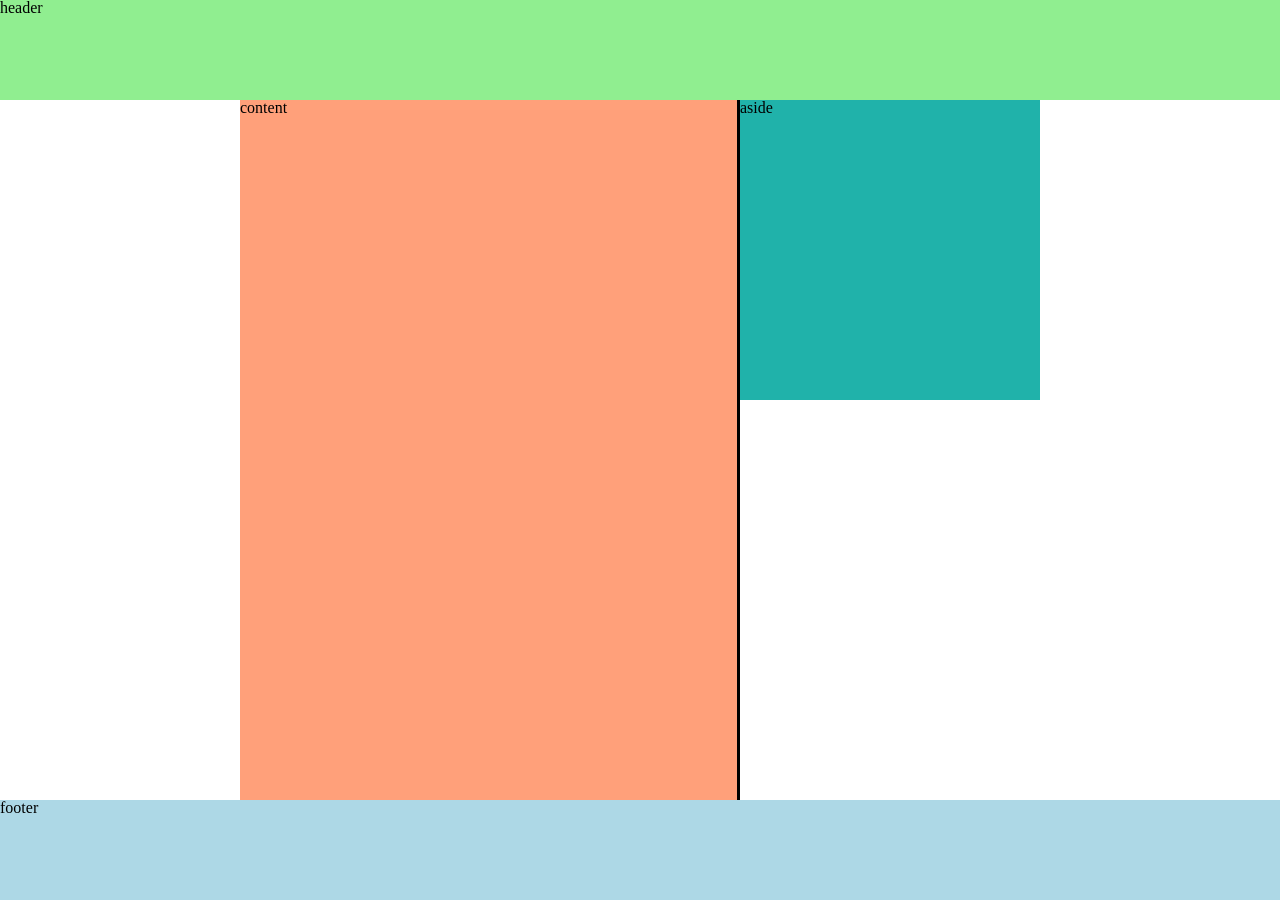
<file: practice/layout2_float.html>
<!DOCTYPE html>
<html lang="ko">

<head>
    <meta charset="UTF-8">
    <title>2단 레이아웃(float)</title>
    <link rel="stylesheet" type="text/css" href="layout2_float.css">
</head>

<body>
    <div class="wrap">
        <header class="wrap__header">header</header>
        <div class="container">
            <section class="wrap__content">content</section>
            <aside class="wrap__aside">aside</aside>
        </div>
        <footer class="wrap__footer">footer</footer>
    </div>
</body>

</html>
</file>
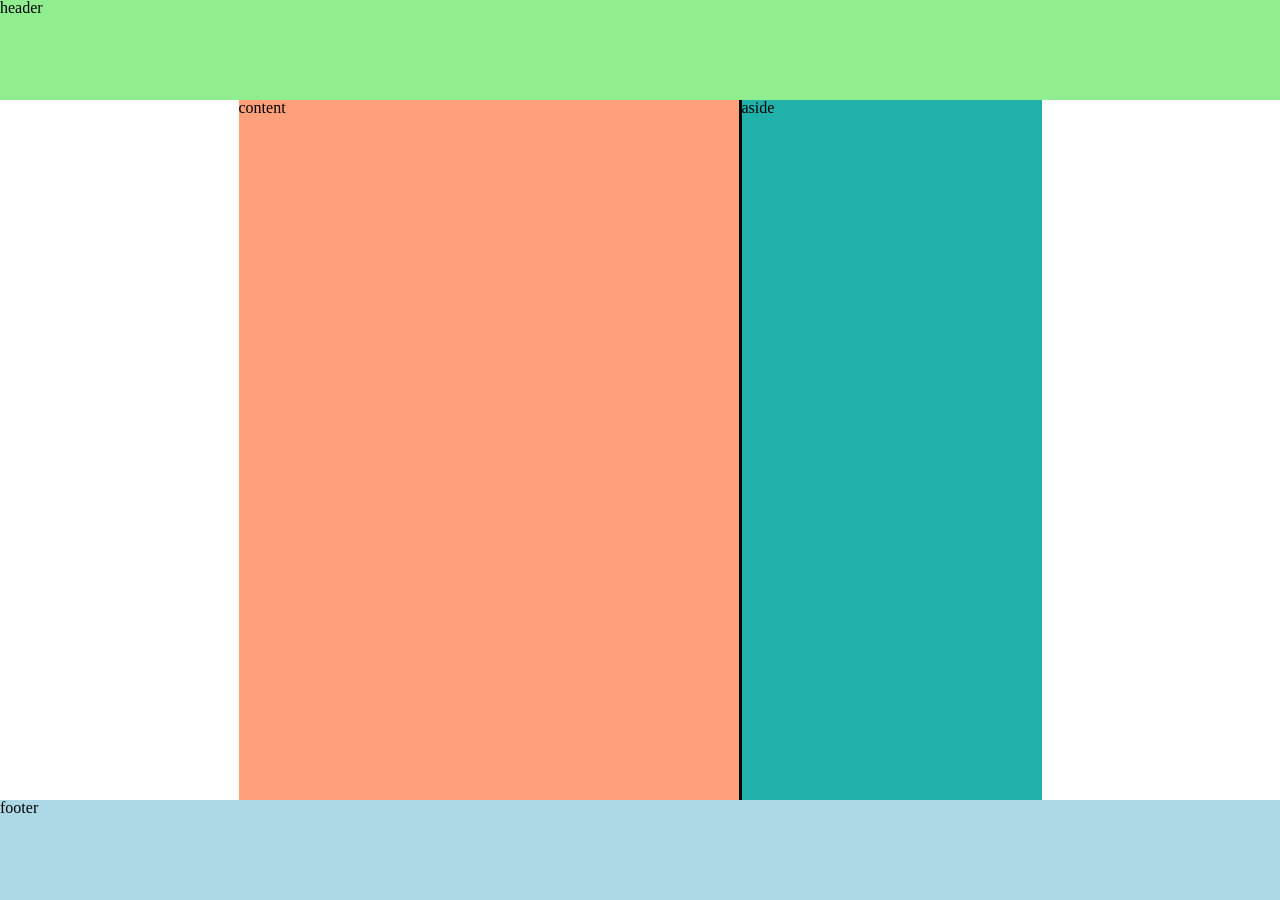
<file: practice/layout2_table.html>
<!DOCTYPE html>
<html lang="ko">

<head>
    <meta charset="UTF-8">
    <title>2단 레이아웃(table)</title>
    <link rel="stylesheet" type="text/css" href="layout2_table.css">
</head>

<body>
    <div class="wrap">
        <header class="wrap__header">header</header>
        <div class="container">
            <section class="wrap__content">content</section>
            <aside class="wrap__aside">aside</aside>
        </div>
        <footer class="wrap__footer">footer</footer>
    </div>
</body>

</html>
</file>
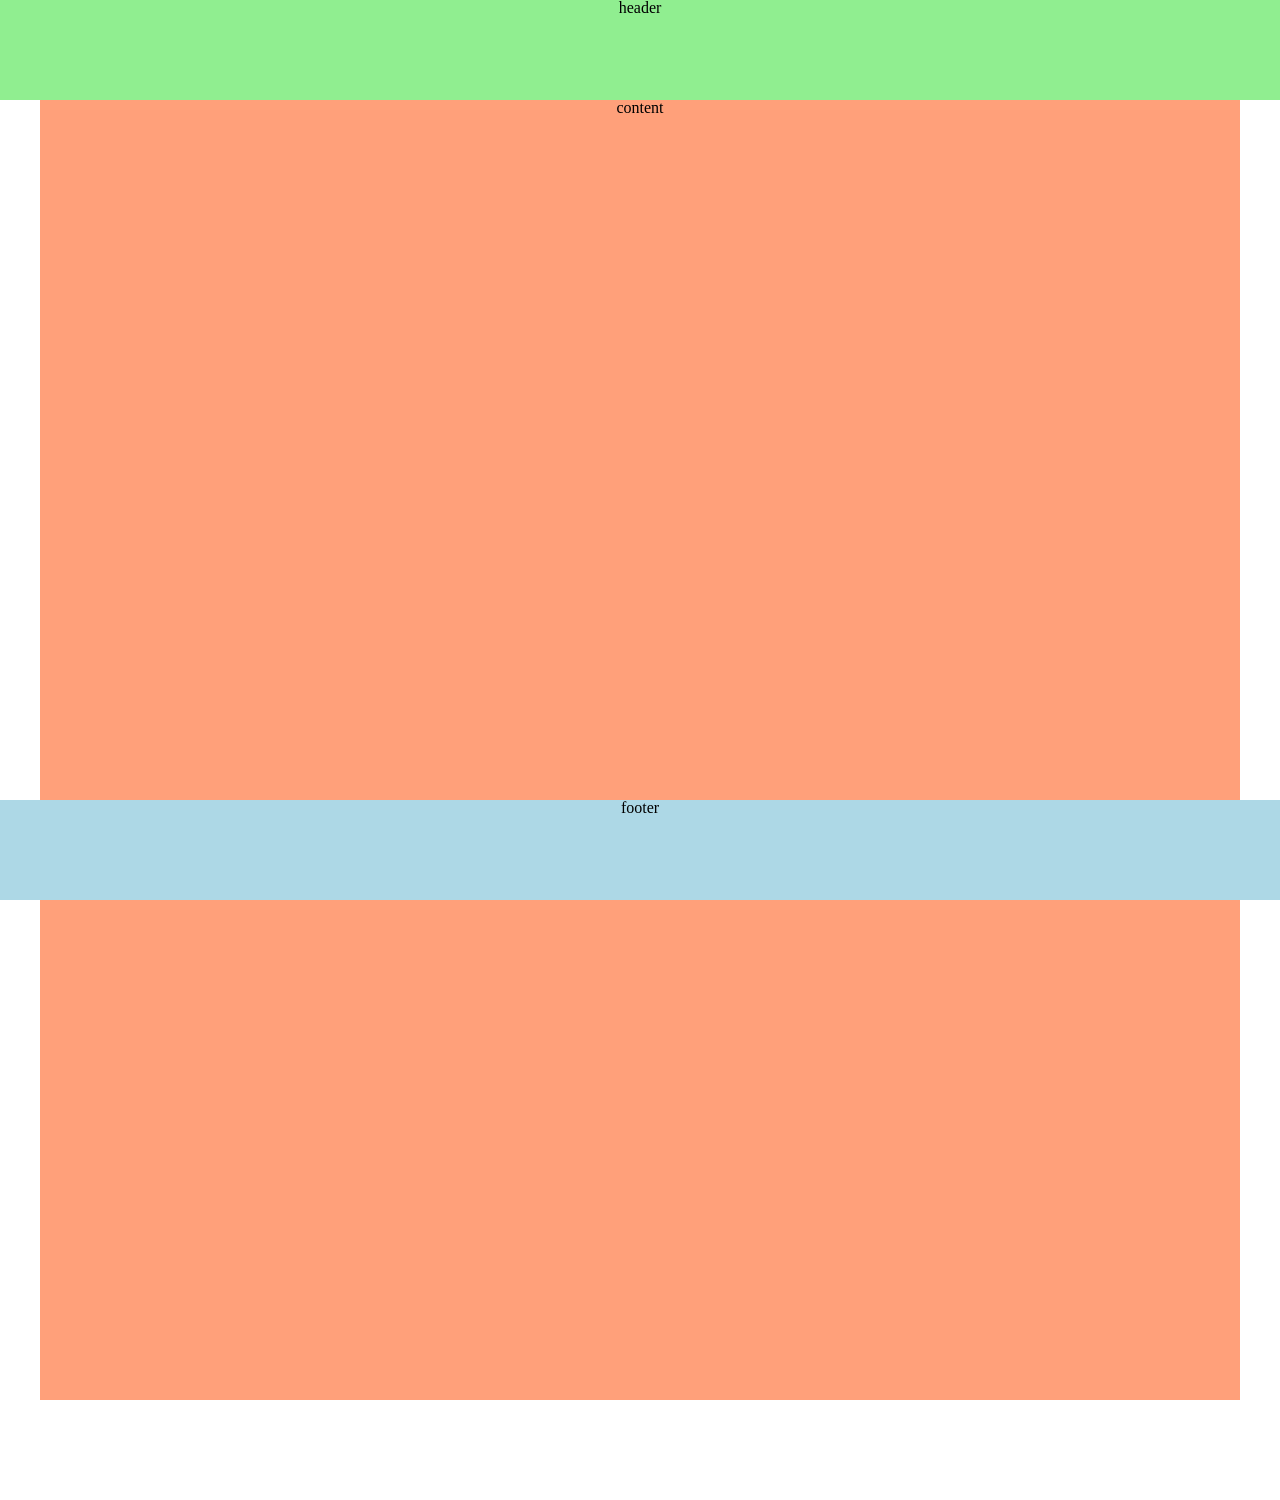
<file: practice/layout3.html>
<!DOCTYPE html>
<html lang="ko">

<head>
    <meta charset="UTF-8">
    <title>상하단 고정 레이아웃</title>
    <link rel="stylesheet" type="text/css" href="layout3.css">
</head>

<body>
    <div class="wrap">
        <header class="wrap__header">header</header>
        <div class="container">
            <section class="wrap__content">content</section>
        </div>
        <footer class="wrap__footer">footer</footer>
    </div>
</body>

</html>
</file>
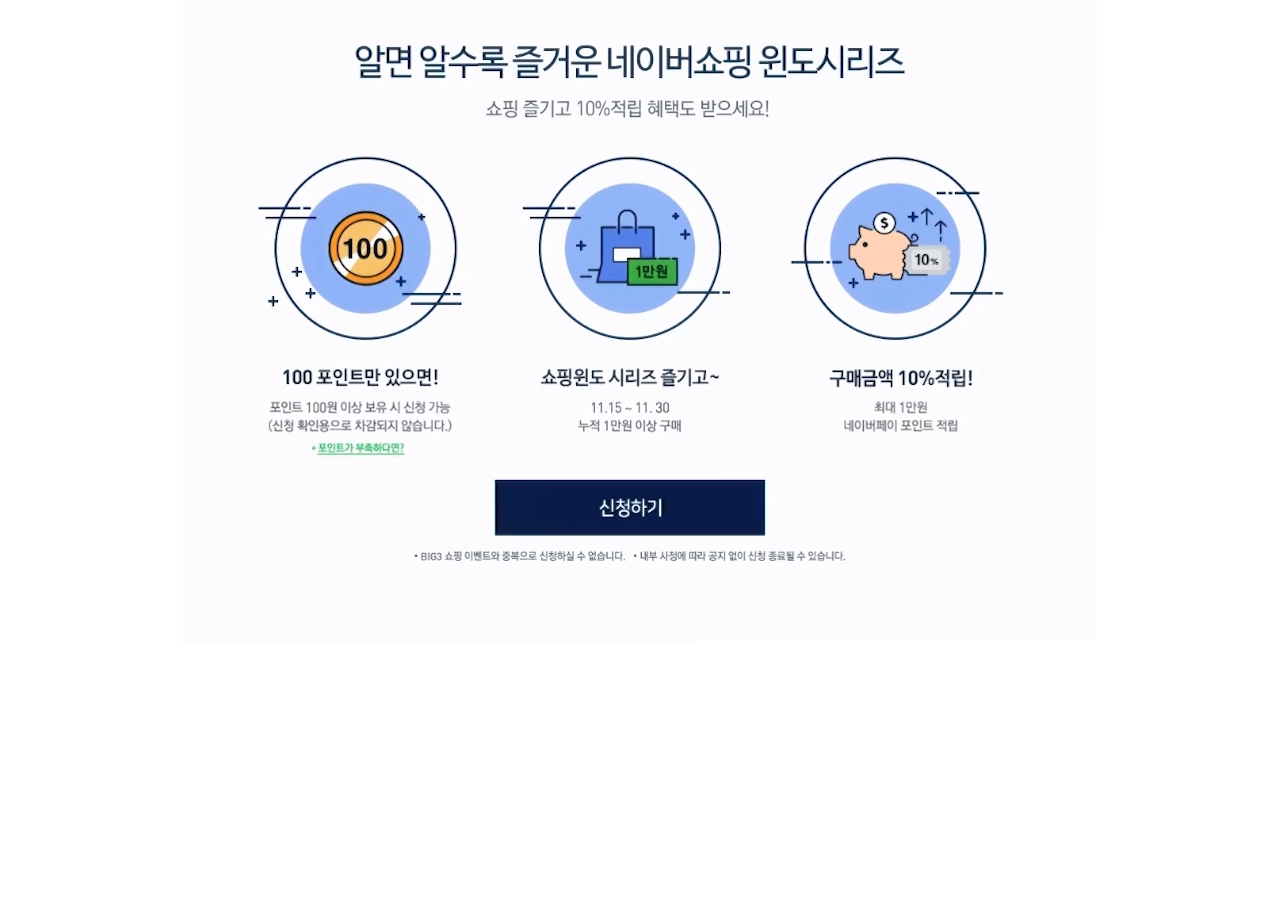
<file: practice/promotion.html>
<!DOCTYPE html>
<html lang="ko">

<head>
    <meta charset="UTF-8">
    <title>네이버 쇼핑 프로모션</title>
    <link rel="stylesheet" type="text/css" href="promotion.css">
</head>

<body>
    <div class="wrap">
        <h1 class="visually-hidden">알면 알수록 즐거운 네이버쇼핑 윈도시리즈</h1>
        <p class="visually-hidden">쇼핑 즐기고 10%적립 혜택도 받으세요!</p>

        <ol>
            <li>
                <strong class="visually-hidden">100 포인트만 있으면!</strong>
                <p class="visually-hidden">포인트 100원 이상 보유 시 신청 가능 (신청 확인용으로 차감되지 않습니다.)</p>
                <a href="#" class="wrap__link--point"><span class="visually-hidden">포인트가 부족하다면?</span></a>
            </li>
            <li class="visually-hidden">
                <strong>쇼핑윈도 시리즈 즐기고~</strong>
                <p>11.15 ~ 11.30 누적 1만원 이상 구매</p>
            </li>
            <li class="visually-hidden">
                <strong>구매금액 10%적립!</strong>
                <p>최대 1만원 네이버페이 포인트 적립</p>
            </li>
        </ol>

        <a href="#" class="wrap__link--apply"><span class="visually-hidden">신청하기</span></a>

        <h2 class="visually-hidden">유의사항</h2>
        <ul class="visually-hidden">
            <li>BIG3 쇼핑 이벤트와 중복으로 신청하실 수 없습니다.</li>
            <li>내부 사정에 따라 공지 없이 신청 종료될 수 있습니다.</li>
        </ul>
    </div>
</body>

</html>
</file>
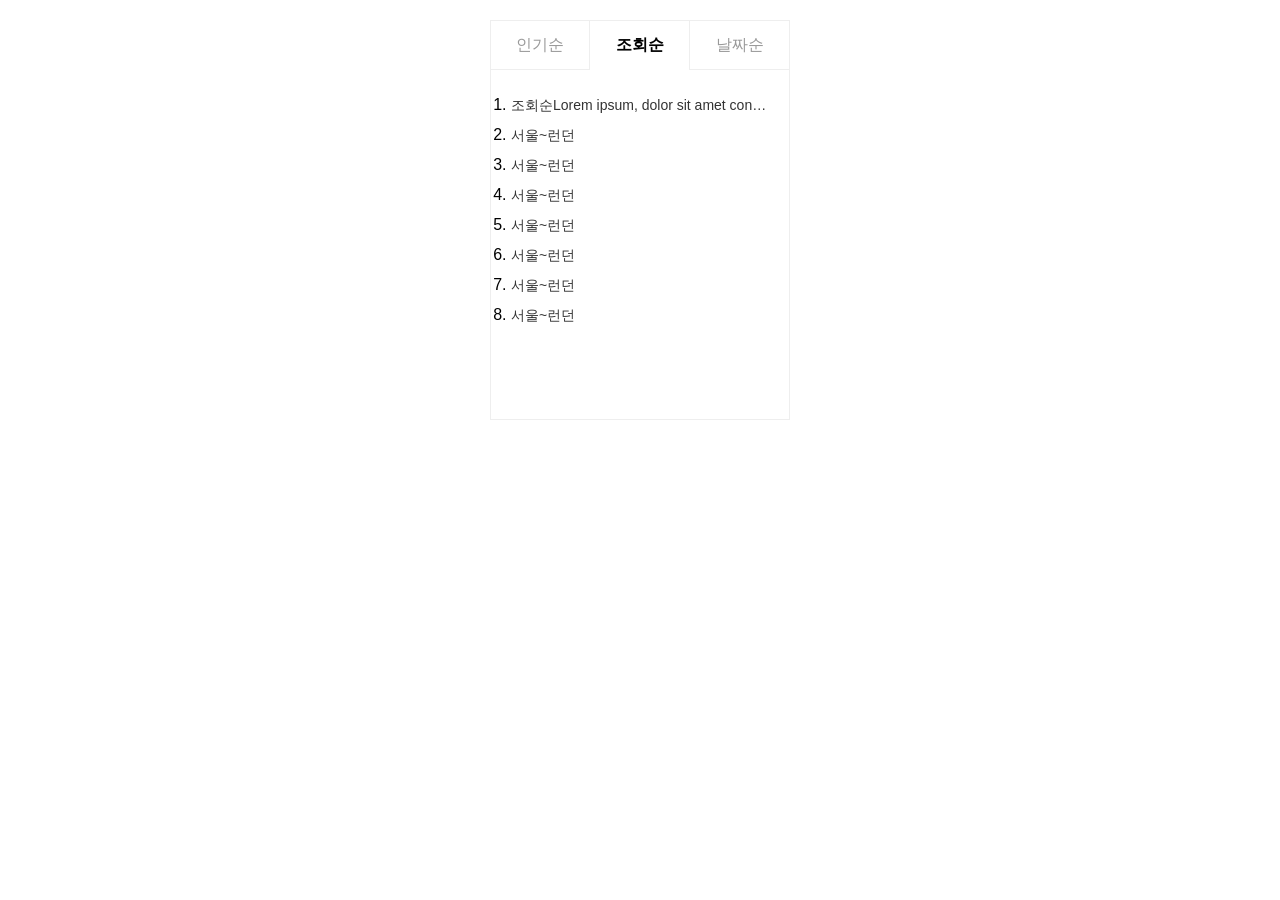
<file: practice/tab.html>
<!DOCTYPE html>
<html lang="ko">
    <head>
        <meta charset="UTF-8">
        <title>탭</title>
        <link rel="stylesheet" type="text/css" href="tab.css">
    </head>
    <body>
        <div class="tab-wrap">
            <ul class="tab">
                <li class="tab__item">
                    <button type="button" name="button" class="tab__btn">인기순</button>
                </li>
                <li class="tab__item active">
                    <button type="button" name="button" class="tab__btn">조회순</button>
                </li>
                <li class="tab__item">
                    <button type="button" name="button" class="tab__btn">날짜순</button>
                </li>
            </ul>
            <div class="panel-wrap">
                <h3 class="visually-hidden">인기순 콘텐츠</h3>
                <ol class="panel">
                    <li class="panel__item"><a href="#" class="panel__link">인기순Lorem ipsum, dolor sit amet consectetur adipisicing elit. Provident sunt itaque corrupti ab nihil nobis atque? Error voluptates voluptatibus odio natus aliquid, itaque rem, maxime quia voluptate, dolor earum provident?</a></li>
                    <li class="panel__item"><a href="#" class="panel__link">서울~런던</a></li>
                    <li class="panel__item"><a href="#" class="panel__link">서울~런던</a></li>
                    <li class="panel__item"><a href="#" class="panel__link">서울~런던</a></li>
                    <li class="panel__item"><a href="#" class="panel__link">서울~런던</a></li>
                    <li class="panel__item"><a href="#" class="panel__link">서울~런던</a></li>
                    <li class="panel__item"><a href="#" class="panel__link">서울~런던</a></li>
                    <li class="panel__item"><a href="#" class="panel__link">서울~런던</a></li>
                    <li class="panel__item"><a href="#" class="panel__link">서울~런던</a></li>
                    <li class="panel__item"><a href="#" class="panel__link">서울~런던</a></li>
                </ol>
            </div>
            <div class="panel-wrap active">
                <h3 class="visually-hidden">조회순 콘텐츠</h3>
                <ol class="panel">
                    <li class="panel__item"><a href="#" class="panel__link">조회순Lorem ipsum, dolor sit amet consectetur adipisicing elit. Provident sunt itaque corrupti ab nihil nobis atque? Error voluptates voluptatibus odio natus aliquid, itaque rem, maxime quia voluptate, dolor earum provident?</a></li>
                    <li class="panel__item"><a href="#" class="panel__link">서울~런던</a></li>
                    <li class="panel__item"><a href="#" class="panel__link">서울~런던</a></li>
                    <li class="panel__item"><a href="#" class="panel__link">서울~런던</a></li>
                    <li class="panel__item"><a href="#" class="panel__link">서울~런던</a></li>
                    <li class="panel__item"><a href="#" class="panel__link">서울~런던</a></li>
                    <li class="panel__item"><a href="#" class="panel__link">서울~런던</a></li>
                    <li class="panel__item"><a href="#" class="panel__link">서울~런던</a></li>
                </ol>
            </div>
            <div class="panel-wrap">
                <h3 class="visually-hidden">날짜순 콘텐츠</h3>
                <ol class="panel">
                    <li class="panel__item"><a href="#" class="panel__link">날짜순Lorem ipsum, dolor sit amet consectetur adipisicing elit. Provident sunt itaque corrupti ab nihil nobis atque? Error voluptates voluptatibus odio natus aliquid, itaque rem, maxime quia voluptate, dolor earum provident?</a></li>
                    <li class="panel__item"><a href="#" class="panel__link">서울~런던</a></li>
                    <li class="panel__item"><a href="#" class="panel__link">서울~런던</a></li>
                    <li class="panel__item"><a href="#" class="panel__link">서울~런던</a></li>
                    <li class="panel__item"><a href="#" class="panel__link">서울~런던</a></li>
                    <li class="panel__item"><a href="#" class="panel__link">서울~런던</a></li>
                </ol>
            </div>
        </div>
    </body>
</html>
</file>
<file: docs/css/portfolio.css>
@charset "UTF-8";
/* Reset css */
html, body, div, span, applet, object, iframe,
h1, h2, h3, h4, h5, h6, p, blockquote, pre,
a, abbr, acronym, address, big, cite, code,
del, dfn, em, img, ins, kbd, q, s, samp,
small, strike, strong, sub, sup, tt, var,
b, u, i, center,
dl, dt, dd, ol, ul, li,
fieldset, form, label, legend, input,
table, caption, tbody, tfoot, thead, tr, th, td,
article, aside, canvas, details, embed, 
figure, figcaption, footer, header, hgroup, 
menu, nav, output, ruby, section, summary,
time, mark, audio, video {
    margin: 0;
    padding: 0;
    border: 0;
    font-size: 100%;
    font: inherit;
}

textarea {
    resize: none;
}

a {
    color: inherit;
    text-decoration: none;
}

/* HTML5 display-role reset for older browsers */
article, aside, details, figcaption, figure,
footer, header, hgroup, main, menu, nav, section {
    display: block;
}

body {
    line-height: 1;
}

ol, ul {
    list-style: none;
}

blockquote, q {
    quotes: none;
}

blockquote:before, blockquote:after,
q:before, q:after {
    content: '';
    content: none;
}

table {
    border-collapse: collapse;
    border-spacing: 0;
}

/* Main css */
.body {font-family: '나눔고딕', 'Nanum Gothic', '돋움', Dotum, sans-serif;}

.header {
    /* Display & Box Model */
    min-width: 1080px;
    height: 120px;
    /* Color */
    background-color: #000;
    color: #fff;
}

.header__title {
    /* Display & Box Model */
    width: 1040px;
    padding-left: 40px;
    margin: auto;
    /* Text */
    font-size: 40px;
    font-weight: bold;
    line-height: 120px;
}

.main {
    /* Display & Box Model */
    width: 1080px;
    margin: auto;
    margin-bottom: 40px;
}

.nav {
    /* Display & Box Model */
    padding: 0 33px;
    /* Text */
    font-size: 0;
}

.nav__item {
    /* Display & Box Model */
    display: inline-block;
    width: 322px;
    height: 33px;
    border: 1px solid #d1d1d1;
    margin: 40px 7px;
    /* Color */
    color: #000;
    /* Text */
    font-size: 16px;
    line-height: 33px;
    text-align: center;
}

.nav__item:hover {
    /* Display & Box Model */
    border: 1px solid #454545;
    /* Text */
    font-weight: bold;
}

.nav__link {
    /* Display & Box Model */
    display: block;
    /* Color */
    color: #000;
}

.content {
    /* Display & Box Model */
    padding: 0 40px;
    margin-top: 10px;
}

.content__title {
    /* Display & Box Model */
    padding-bottom: 20px;
    border-bottom: 1px solid #454545;
    margin: 0;
    /* Color */
    color: #000;
    /* Text */
    font-size: 20px;
    font-weight: bold;
}

.articles {
    /* Display & Box Model */
    padding: 0;
    margin: 30px 0;
}

.articles__title {
    /* Display & Box Model */
    height: 46px;
    padding-left: 15px;
    border: 1px solid #d1d1d1;
    /* Color */
    background-color: #f7f7f7;
    color: #333;
    /* Text */
    font-size: 16px;
    font-weight: bold;
    line-height: 46px;
}

.articles__container {
    /* Display & Box Model */
    padding: 30px;
    border: 1px solid #d1d1d1;
    border-top: 0;
    /* Text */
    font-size: 12px;
}

/* -테이블 요소 article 시작- */
.table-article {vertical-align: middle;}

.tables__caption {
    /* Display & Box Model */
    margin-bottom: 15px;
    /* Color */
    color: #000;
    /* Text */
    font-size: 14px;
    font-weight: bold;
    text-align: left;
}

.size-table {
    /* Display & Box Model */
    width: 100%;
    margin-bottom: 45px;
    /* Color */
    color: #555;
}

.size-table .col-width {width: 90px;}

.size-table .col-width--doubled {width: 150px;}

.size-table__header {background-color: #fbfbfb;}

.size-table__cell {
    /* Display & Box Model */
    height: 35px;
    border: 1px solid #e4e4e4;
    /* Text */
    text-align: center;
}

.size-table__cell--header {font-weight: bold;}

.refund-table {
    /* Display & Box Model */
    width: 100%;
    /* Color */
    color: #555;
}

.refund-table .col-width {width: 200px;}

.refund-table__header {
    /* Display & Box Model */
    border-top: 2px solid #a5a5a5;
    border-bottom: 1px solid #e4e4e4;
    /* Color */
    background-color: #fbfbfb;
}

.refund-table__cell {height: 35px;}

/* 헤더 셀을 제외한 일반 셀 */
.refund-table__cell:not(th) {
    /* Display & Box Model */
    padding-right: 65px;
    /* Text */
    text-align: right;
}

.refund-table__footer {
    /* Display & Box Model */
    border-top: 1px solid #a5a5a5;
    border-bottom: 1px solid #e4e4e4;
    /* Text */
    font-weight: bold;
}

/* -폼 요소 article 시작- */
.signup-form {
    /* Positioning */
    position: relative;
    /* Display & Box Model */
    padding: 20px;
    padding-top: 0;
    border: 1px solid #e4e4e4;
    margin-top: 30px;
    /* Color */
    background-color: #fbfbfb;
}

.signup-form__legend {
    /* Positioning */
    position: absolute;
    top: -30px;
    left: 0px;
    /* Color */
    color: #000;
    /* Text */
    font-size: 14px;
    font-weight: bold;
}

/* 입력받을 정보명 */
.signup-form__label {
    /* Display & Box Model */
    display: block;
    margin-top: 25px;
    margin-bottom: 10px;
    /* Color */
    color: #000;
    /* Text */
    font-size: 14px;
    font-weight: bold;
}

/* input 요소 기본설정 */
.signup-form__input {
    /* Display & Box Model */
    box-sizing: border-box;
    width: 100%;
    border: 1px solid #e4e4e4;
    padding: 7px;
    /* Color */
    color: #000;
    /* Text */
    font-size: 12px;
    font-family: '나눔고딕', 'Nanum Gothic', '돋움', Dotum, sans-serif;
}

/* textarea를 제외한 input 요소 높이 고정 */
.signup-form__input:not(textarea) {height: 35px;}

/* button 요소 기본설정 */
.signup-form__btn {
    /* Display & Box Model */
    box-sizing: border-box;
    border: 1px solid #08a600;
    /* Color */
    background-color: #4ec53d;
    color: #fff;
    /* Other */
    cursor: pointer;
}

/* 컨테이너 너비가 일정한 그리드 (생년월일, 취미)*/
.even-grid {
    /* Display & Box Model */
    display: grid;
    grid-template-columns: repeat(auto-fit, minmax(100px, auto));
    column-gap: 13px;
}

/* 컨테이너 너비가 일정하지 않은 그리드 (휴대전화) */
.odd-grid {
    /* Display & Box Model */
    display: grid;
    grid-template-columns: auto 150px;
    column-gap: 13px;
    margin-bottom: 5px;
}

/* radio 요소 컨테이너 설정 (성별) */
.radio-container {
    /* Display & Box Model */
    display: inline-block;
    width: 110px;
    height: 15px;
    padding-top: 5px;
}

.radio-container__btn, .checkbox-container__btn{
    margin-right: 5px;
    vertical-align: top;
}

/* checkbox 요소 컨테이너 설정 (취미) */
.checkbox-container {
    /* Display & Box Model */
    height: 15px;
    padding-top: 5px;
}

/* 휴대전화 인증번호 받기 버튼 */
.odd-grid .signup-form__btn {
    /* Display & Box Model */
    width: 150px;
    /* Text */
    font-size: 12px;
}

/* 가입하기 버튼 */
.signup-form>.signup-form__btn {
    /* Display & Box Model */
    width: 100%;
    height: 45px;
    margin-top: 20px;
    /* Text */
    font-size: 16px;
}

/* Css only for IE*/
@media screen and (-ms-high-contrast: active), (-ms-high-contrast: none) {
    .even-grid {font-size: 0;}
    .odd-grid {font-size: 0;}
    .birth-select {
        display: inline-block;
        width: 290px;
        margin-right: 13px;
    }
    .birth-select:last-of-type {margin: 0;}
    .phone-number {
        width: 733px; 
        margin-right: 13px;
    }
    .odd-grid .signup-form__btn {height: 35px;}
    .checkbox-container {
        display: inline-block;
        width: 112px;
    }
    .checkbox-container__label {font-size: 12px;}
}

/* -리스트 요소 article 시작- */
.list-article__title {
    /* Display & Box Model */
    margin-bottom: 15px;
    /* Color */
    color: #000;
    /* Text */
    font-size: 14px;
    font-weight: bold;
}

.list-article__container {
    /* Display & Box Model */
    box-sizing: border-box;
    width: 100%;
    padding: 20px;
    border: 1px solid #e4e4e4;
    margin-bottom: 50px;
}

/* 사전 검색 결과 list */
.search-result {padding: 30px 20px;}

.search-result__title--main {
    /* Display & Box Model */
    margin-top: 25px;
    margin-bottom: 50px;
    /* Color */
    color: #000;
    /* Text */
    font-size: 32px;
    font-weight: bold;
    text-align: center;
}

.search-result__title--sub {
    /* Display & Box Model */
    display: inline-block;
    /* Color */
    color: #000;
    /* Text */
    font-size: 14px;
    font-weight: bold;
}

.search-result__title--sub::after {
    /* Display & Box Model */
    display: inline-block;
    padding-left: 5px;
    /* Color */
    color: #559bfa;
    /* Text */
    font-size: 12px;
    font-weight: normal;
}

.search-result__title--sub:first-of-type::after {
    content: "영양학사전";
}

.search-result__title--sub:last-of-type::after {
    content: "Basic 중학생을 위한 기술, 가정 용어사전";
}

.search-result__dsc {
    /* Display & Box Model */
    margin-top: 7px;
    margin-bottom: 20px;
    /* Color */
    color: #000;
    /* Text */
    font-size: 12px;
    line-height: 1.7;
}

/* 실시간 검색어 list */
.topic-keyword {
    /* Display & Box Model */
    width: 240px;
    padding: 10px 20px;
}

.topic-keyword__item {
    /* Display & Box Model */
    margin: 10px 0;
    /* Color */
    color: #000;
    /* Text */
    font-size: 12px;
    /* Other */
    counter-increment: step-counter;
}

.topic-link:hover {text-decoration: underline;}

.topic-keyword__item::before {
    /* Display & Box Model */
    display: inline-block;
    width: 15px;
    height: 15px;
    border: 1px solid #e0e0e0;
    margin-right: 10px;
    /* Color */
    color: #666;
    /* Text */
    font-size: 10px;
    text-align: center;
    line-height: 15px;
    /* Other */
    content: counter(step-counter);
}

/* 쿠키 이용안내 list */
.cookie-info {padding-bottom: 10px;}

.cookie-info__item {
    /* Display & Box Model */
    list-style: disc;
    list-style-position: inside;
    margin-bottom: 10px;
    padding-left: 20px;
    /* Color */
    color: #000;
    /* Text */
    font-size: 12px;
    text-indent: -17px;
    line-height: 1.5;
}

.cookie-info__item:first-of-type {font-weight: bold;}

.cookie-info__item:first-of-type span {color: #559bfa;}

.cookie-info__item:nth-of-type(2) span {color: #ec5336;}

.cookie-info__item .link {
    /* Color */
    color: #559bfa;
    /* Text */
    text-decoration: underline;
}

/* 뉴스 list */
.news-grid {
    /* Display & Box Model */
    display: grid;
    grid-auto-rows: 100px;
    grid-gap: 1px;
    /* Color */
    background-color: #e4e4e4;
}

.news-grid__container {
    /* Display & Box Model */
    line-height: 100px;
    /* Color */
    background-color: #fff;
    font-size: 0;
}

.news-text {
    /* Display & Box Model */
    display: inline-block;
    width: 100%;
    /* Text */
    line-height: 1.5;
    vertical-align: middle;
}

.news-text--top, .news-text--bottom {
    /* Display & Box Model */
    width: 805px;
    height: 80px;
    padding-left: 10px;
}

.news-text--top {vertical-align: top;}

.news-text--bottom {vertical-align: bottom;}

.news__thumbnail--bottom {vertical-align: bottom;}

.news__headline {
    /* Color */
    color: #00c;
    /* Text */
    font-size: 14px;
    font-weight: bold;
    text-decoration: underline;
}

.news__summary {
    /* Color */
    color: #000;
    /* Text */
    font-size: 12px;
    word-break: break-all;
}

/* 웹툰 list */
.webtoon {
    /* Display & Box Model */
    padding-right: 21px;
    margin: 0;
}

.webtoon-grid {
    /* Display & Box Model */
    display: grid;
    grid-template-columns: repeat(3, 285px);
    grid-auto-rows: minmax(200px, auto);
    column-gap: 20px;
}

.webtoon-link:hover {text-decoration: underline;}

.webtoon__thumbnail {margin-bottom: 3px;}

.webtoon__title {
    /* Display & Box Model */
    height: 20px;
    /* Color */
    color: #000;
    /* Text */
    font-size: 14px;
    font-weight: bold;
    line-height: 20px;
}

.webtoon__episode {
    /* Display & Box Model */
    height: 20px;
    /* Color */
    color: #000;
    /* Text */
    font-size: 12px;
    line-height: 20px;
}

/* 컷툰, 스마트툰 표시 박스 */
.webtoon__title--cut::before, .webtoon__title--smart::before {
    /* Display & Box Model */
    display: inline-block;
    margin-right: 3px;
    /* Color */
    color: #fff;
    /* Text */
    font-size: 10px;
    font-weight: normal;
    text-align: center;
    vertical-align: text-bottom;
    line-height: 13px;
}

/* 컷툰 표시 박스 */
.webtoon__title--cut::before {
    /* Display & Box Model */
    width: 27px;
    border: 1px solid #71b036;
    /* Color */
    background-color: #80c83d;
    /* Other */
    content: "컷툰";
}

/* 스마트툰 표시 박스 */
.webtoon__title--smart::before {
    /* Display & Box Model */
    width: 47px;
    border: 1px solid #df4e28;
    /* Color */
    background-color: #ec5336;
    /* Other */
    content: "스마트툰";
}

/* Css only for IE */
@media screen and (-ms-high-contrast: active), (-ms-high-contrast: none) {
    .cookie-info__item {
        padding-left: 20px;
        text-indent: -23px;
    }
    .news-grid__container {
        height: 100px; 
        border-bottom: 1px solid #e4e4e4;
    }
    .news-grid__container:last-of-type {border: 0;}
    .webtoon-grid {font-size: 0;}
    .webtoon-grid__container {
        display: inline-block;
        height: 200px; 
        margin-right: 20px;
    }
    .webtoon-grid__container:nth-of-type(3n) {margin: 0;}
}

/* Css only for Firefox */
@-moz-document url-prefix() {
    .cookie-info__item {
        padding-left: 17px;
        text-indent: -16px;
    }
    .cookie-info__item:before {
        margin-left: 5px;
        content: "";
    }
}

.footer {
    /* Display & Box Model */
    min-width: 1080px;
    padding-top: 15px;
    border-top: 1px solid #d1d1d1;
    /* Text */
    font-size: 12px;
    text-align: center;
}

.footer__contact {
    /* Display & Box Model */
    margin: 15px 0;
    /* Color */
    color: #999;
}

.footer__copyright {
    /* Display & Box Model */
    margin: 15px 0;
    /* Color */
    color: #000;
}
</file>
<file: practice/img_list1.css>
@charset "UTF-8";
/* Reset Css */
body {
    font-family: '돋움', dotum, Helvetica, sans-serif;
    font-size: 15px;
    line-height: 18px;
    color: #3c3c3c;
}

a {
    color: inherit;
    text-decoration: none;
    vertical-align: top;
}

img {
    vertical-align: top;
}

/* Main Css */
.list-title {
    width: 1000px;
    margin: 0 auto;
    padding: 20px 0;
    line-height: 38px;
    font-size: 26px;
    color: #000;
}

.main-wrap {
    background-color: #ececec;
}

.main-wrap .content {
    position: relative;
    width: 1000px;
    margin: 0 auto;
    padding: 50px 0 20px;
}

.list-info {
    position: absolute;
    top: 20px;
    right: 0;
    font-size: 12px;
    color: #7c7c7c;
}

.main-list {
    width: 1000px;
    margin: 0 auto;
}

.main-list::after {
    display: block;
    clear: both;
    content: '';
}

.main-list__item {
    float: left;
}

.main-list__item + .main-list__item {
    margin-left: 17px;
}

.main-list__link {
    position: relative;
    display: block;
}

.main-list__img-box img {
    width: 322px;
    height: 215px;
}

.main-list__img-box {
    position: relative;
}

.main-list__img-box::after {
    position: absolute;
    top: 0;
    right: 0;
    bottom: 0;
    left: 0;
    background-color: rgba(0, 0, 0, 0.2);
    border: 1px solid rgba(0, 0, 0, 0.05);
    content: '';
}

.main-list .desc {
    position: absolute;
    right: 15px;
    bottom: 15px;
    left: 15px;
    color: #fff;
}

.main-list__category {
    overflow: hidden;
    white-space: nowrap;
    text-overflow: ellipsis;
    font-size: 14px;
    line-height: 18px;
}

.main-list__title {
    margin-top: 3px;
    overflow: hidden;
    white-space: nowrap;
    text-overflow: ellipsis;
    font-size: 18px;
    line-height: 22px;
}
.sub-wrap {
    margin-top: 30px;
}

.sub-list {
    width: 1000px;
    margin: 0 auto;
}

.sub-list::after {
    display: block;
    clear: both;
    content: '';
}

.sub-list__item {
    float: left;
    width: 188px;
    margin-bottom: 40px;
}

.sub-list__item + .sub-list__item {
    margin-left: 15px;
}

.sub-list__item:nth-child(5n+1) {
    margin-left: 0;
}

.sub-list__link {
    display: block;
}

.sub-list__img-box img {
    width: 188px;
    height: 141px;
}

.sub-list__img-box {
    position: relative;
}

.sub-list__img-box::after {
    position: absolute;
    top: 0;
    right: 0;
    bottom: 0;
    left: 0;
    border: 1px solid rgba(0, 0, 0, 0.03);
    content: '';
}

.sub-list .desc {
    height: 79px;
    margin-top: 10px;
    padding: 5px;
}

.sub-list__title {
    display: -webkit-box;
    max-height: 36px;
    overflow: hidden;
    text-overflow: ellipsis;
    -webkit-box-orient: vertical;
    -webkit-line-clamp: 2;
    color: #090909;
    font-size: 15px;
    line-height: 18px;
}

.sub-list__category {
    display: block;
    overflow: hidden;
    padding-top: 3px;
    color: #7ba7df;
    font-size: 12px;
    line-height: 15px;
    white-space: nowrap;
    text-overflow: ellipsis;
}
</file>
<file: practice/img_list2.css>
@charset "UTF-8";
/* Reset Css */
body {
    font-family: '돋움', dotum, Helvetica, sans-serif;
    font-size: 15px;
    line-height: 18px;
    color: #3c3c3c;
}

a {
    color: inherit;
    text-decoration: none;
    vertical-align: top;
}

img {
    vertical-align: top;
}

.visually-hidden { 
    border: 0;
    padding: 0;
    margin: 0;
    position: absolute !important;
    height: 1px; 
    width: 1px;
    overflow: hidden;
    clip: rect(1px 1px 1px 1px); /* IE6, IE7 - a 0 height clip, off to the bottom right of the visible 1px box */
    clip: rect(1px, 1px, 1px, 1px); /*maybe deprecated but we need to support legacy browsers */
    clip-path: inset(50%); /*modern browsers, clip-path works inwards from each corner*/
    white-space: nowrap; /* added line to stop words getting smushed together (as they go onto seperate lines and some screen readers do not understand line feeds as a space */
}

/* Main Css */
.list-title {
    width: 1000px;
    margin: 0 auto;
    padding: 20px 0;
    line-height: 38px;
    font-size: 26px;
    color: #000;
}

.main-wrap {
    background-color: #ececec;
}

.main-wrap .content {
    position: relative;
    width: 1000px;
    margin: 0 auto;
    padding: 50px 0 20px;
}

.list-info {
    position: absolute;
    top: 20px;
    right: 0;
    font-size: 12px;
    color: #7c7c7c;
}

.main-list {
    width: 1000px;
    margin: 0 auto;
}

.main-list::after {
    display: block;
    clear: both;
    content: '';
}

.main-list__item {
    float: left;
}

.main-list__item + .main-list__item {
    margin-left: 17px;
}

.main-list__link {
    position: relative;
    display: block;
}

.main-list__img-box img {
    width: 322px;
    height: 215px;
}

.main-list__img-box {
    position: relative;
}

.main-list__img-box::after {
    position: absolute;
    top: 0;
    right: 0;
    bottom: 0;
    left: 0;
    background-color: rgba(0, 0, 0, 0.2);
    border: 1px solid rgba(0, 0, 0, 0.05);
    content: '';
}

.main-list .desc-wrap {
    position: absolute;
    right: 15px;
    bottom: 15px;
    left: 15px;
    color: #fff;
}

.main-list .rank {
    position: absolute;
    top: -5px;
    text-align: center;
}

.main-list .rank .num {
    display: block;
    font-size: 40px;
    line-height: 42px;
}

.main-list .rank .change {
    display: block;
    margin-top: 11px;
}

.main-list .rank .change::before {
    display: inline-block;
    margin-right: 3px;
    content: '';
}

.rank .up {
    color: #f82850;
}

.rank .up::before {
    width: 7px;
    height: 10px;
    background: url(rank_up.png) no-repeat;
}

.rank .down {
    color: #1996ff;
}

.rank .down::before {
    width: 7px;
    height: 10px;
    background: url(rank_down.png) no-repeat;
}

.rank .keep::before {
    width: 8px;
    height: 2px;
    padding-bottom: 4px;
    background: url(rank_keep.png) no-repeat;
}

.main-list .desc {
    margin-left: 40px;
}

.main-list__category {
    overflow: hidden;
    white-space: nowrap;
    text-overflow: ellipsis;
    font-size: 14px;
    line-height: 18px;
}

.main-list__title {
    margin-top: 3px;
    overflow: hidden;
    white-space: nowrap;
    text-overflow: ellipsis;
    font-size: 18px;
    line-height: 22px;
}

.main-list .like {
    position: relative;
    display: block;
    margin-top: 5px;
    padding-left: 18px;
    font-size: 14px;
    line-height: 20px;
}

.main-list .like::before {
    position: absolute;
    top: 3px;
    left: 0;
    content: '';
    width: 14px;
    height: 15px;
    background: url(like_large.png) no-repeat;
}

.sub-wrap {
    margin-top: 30px;
}

.sub-list {
    width: 1000px;
    margin: 0 auto;
}

.sub-list::after {
    display: block;
    clear: both;
    content: '';
}

.sub-list__item {
    float: left;
    width: 188px;
    margin-bottom: 40px;
}

.sub-list__item + .sub-list__item {
    margin-left: 15px;
}

.sub-list__item:nth-child(5n+1) {
    margin-left: 0;
}

.sub-list .img-wrap {
    display: block;
    position: relative;
}

.sub-list .img-wrap:hover .watch-later-link{
    display: block;
}

.sub-list__link {
    display: block;
}

.sub-list__img-box img {
    width: 188px;
    height: 141px;
}

.sub-list__img-box {
    position: relative;
}

.sub-list__img-box::after {
    position: absolute;
    top: 0;
    right: 0;
    bottom: 0;
    left: 0;
    border: 1px solid rgba(0, 0, 0, 0.03);
    content: '';
}

.sub-list .time {
    position: absolute;
    right: 4px;
    bottom: 4px;
    height: 18px;
    padding: 0 7px;
    font-size: 11px;
    color: #fff;
    background-color: rgba(0, 0, 0, 0.7);
}

.sub-list .img-wrap:hover .time {
    display: none;
}

.sub-list .watch-later-link {
    display: none;
    position: absolute;
    right: 4px;
    bottom: 4px;
    width: 45px;
    height: 45px;
    background: url(later_watch.png) no-repeat;
}

.sub-list .desc-wrap {
    position: relative;
    margin-top: 10px;
}

.sub-list .desc {
    height: 79px;
    margin-left: 30px;
}

.sub-list .rank {
    position: absolute;
    top: 0;
    bottom: 1px;
    width: 20px;
    text-align: center;
}

.sub-list .rank .num {
    display: block;
    font-size: 22px;
    line-height: 24px;
}

.sub-list .rank .change {
    position: absolute;
    right: 0;
    bottom: 0;
    left: 0;
}

.sub-list .rank .change::before {
    display: inline-block;
    content: '';
    margin-right: 3px;
}

.sub-list__title {
    display: -webkit-box;
    max-height: 36px;
    overflow: hidden;
    text-overflow: ellipsis;
    -webkit-box-orient: vertical;
    -webkit-line-clamp: 2;
    color: #090909;
    font-size: 15px;
    line-height: 18px;
}

.sub-list__category {
    display: block;
    overflow: hidden;
    padding-top: 3px;
    color: #7ba7df;
    font-size: 12px;
    line-height: 15px;
    white-space: nowrap;
    text-overflow: ellipsis;
}

.sub-list .like {
    position: absolute;
    bottom: 0;
    padding-left: 18px;
    font-size: 14px;
    line-height: 20px;
}

.sub-list .like::before {
    position: absolute;
    top: 6px;
    left: 0;
    content: '';
    width: 11px;
    height: 10px;
    background: url(like.png) no-repeat;
}
</file>
<file: practice/layout1.css>
@charset "UTF-8";
/* Reset css */
html, body, div, span, applet, object, iframe,
h1, h2, h3, h4, h5, h6, p, blockquote, pre,
a, abbr, acronym, address, big, cite, code,
del, dfn, em, img, ins, kbd, q, s, samp,
small, strike, strong, sub, sup, tt, var,
b, u, i, center,
dl, dt, dd, ol, ul, li,
fieldset, form, label, legend, input,
table, caption, tbody, tfoot, thead, tr, th, td,
article, aside, canvas, details, embed, 
figure, figcaption, footer, header, hgroup, 
menu, nav, output, ruby, section, summary,
time, mark, audio, video {
    margin: 0;
    padding: 0;
    border: 0;
    font-size: 100%;
    font: inherit;
}

textarea {
    resize: none;
}

a {
    color: inherit;
    text-decoration: none;
}

/* HTML5 display-role reset for older browsers */
article, aside, details, figcaption, figure,
footer, header, hgroup, main, menu, nav, section {
    display: block;
}

body {
    line-height: 1;
}

ol, ul {
    list-style: none;
}

blockquote, q {
    quotes: none;
}

blockquote:before, blockquote:after,
q:before, q:after {
    content: '';
    content: none;
}

table {
    border-collapse: collapse;
    border-spacing: 0;
}

/* Main Css */
.wrap {
    /* Display & Box model */
    min-width: 800px;
    /* Text */
    text-align: center;
}

.header {background-color: lightgreen;}

.header__title {
    /* Display & Box model */
    width: 50%;
    height: 120px;
    margin: 0 auto;
    /* Text */
    line-height: 120px;
    font-size: 40px;
}

.content {
    /* Display & Box model */
    max-width: 1200px;
    margin: 0 auto;
    /* Color */
    background-color: lightsalmon;
}

.content__dic {
    /* Display & Box model */
    height: 200px;
    /* Text */
    line-height: 200px;
    font-size: 20px;
}

.content__wiki {
    /* Display & Box model */
    height: 200px;
    /* Text */
    line-height: 200px;
    font-size: 20px;
}

.footer {
    /* Display & Box model */
    width: 100%;
    /* Color */
    background-color: lightblue;
}

.footer__info {
    /* Display & Box model */
    width: 50%;
    height: 70px;
    margin: 0 auto;
    /* Text */
    line-height: 70px;
    font-size: 15px;
}
</file>
<file: practice/layout2_float.css>
@charset "UTF-8";
/* Reset css */
html, body, div, span, applet, object, iframe,
h1, h2, h3, h4, h5, h6, p, blockquote, pre,
a, abbr, acronym, address, big, cite, code,
del, dfn, em, img, ins, kbd, q, s, samp,
small, strike, strong, sub, sup, tt, var,
b, u, i, center,
dl, dt, dd, ol, ul, li,
fieldset, form, label, legend, input,
table, caption, tbody, tfoot, thead, tr, th, td,
article, aside, canvas, details, embed, 
figure, figcaption, footer, header, hgroup, 
menu, nav, output, ruby, section, summary,
time, mark, audio, video {
    margin: 0;
    padding: 0;
    border: 0;
    font-size: 100%;
    font: inherit;
}

textarea {
    resize: none;
}

a {
    color: inherit;
    text-decoration: none;
}

/* HTML5 display-role reset for older browsers */
article, aside, details, figcaption, figure,
footer, header, hgroup, main, menu, nav, section {
    display: block;
}

body {
    line-height: 1;
}

ol, ul {
    list-style: none;
}

blockquote, q {
    quotes: none;
}

blockquote:before, blockquote:after,
q:before, q:after {
    content: '';
    content: none;
}

table {
    border-collapse: collapse;
    border-spacing: 0;
}

/* Main Css */
html, body, .wrap {height: 100%;}

.wrap__header {
    height: 100px;
    background-color: lightgreen;
}

.container {
    position: relative;
    width: 800px;
    min-height: calc(100% - 200px);
    margin: 0 auto;
}

.container::after {
    display: block;
    clear: both;
    content: '';
}

.wrap__content {
    float: left;
    width: 500px;
    height: 700px;
    background-color: lightsalmon;
}

.wrap__aside {
    float: left;
    width: 300px;
    height: 300px;
    background-color: lightseagreen;
}

.wrap__aside::after {
    position: absolute;
    top: 0;
    right: 300px;
    bottom: 0;
    width: 3px;
    background-color: #000;
    content: '';
}

.wrap__footer {
    height: 100px;
    background-color: lightblue;
}
</file>
<file: practice/layout2_table.css>
@charset "UTF-8";
/* Reset css */
html, body, div, span, applet, object, iframe,
h1, h2, h3, h4, h5, h6, p, blockquote, pre,
a, abbr, acronym, address, big, cite, code,
del, dfn, em, img, ins, kbd, q, s, samp,
small, strike, strong, sub, sup, tt, var,
b, u, i, center,
dl, dt, dd, ol, ul, li,
fieldset, form, label, legend, input,
table, caption, tbody, tfoot, thead, tr, th, td,
article, aside, canvas, details, embed, 
figure, figcaption, footer, header, hgroup, 
menu, nav, output, ruby, section, summary,
time, mark, audio, video {
    margin: 0;
    padding: 0;
    border: 0;
    font-size: 100%;
    font: inherit;
}

textarea {
    resize: none;
}

a {
    color: inherit;
    text-decoration: none;
}

/* HTML5 display-role reset for older browsers */
article, aside, details, figcaption, figure,
footer, header, hgroup, main, menu, nav, section {
    display: block;
}

body {
    line-height: 1;
}

ol, ul {
    list-style: none;
}

blockquote, q {
    quotes: none;
}

blockquote:before, blockquote:after,
q:before, q:after {
    content: '';
    content: none;
}

table {
    border-collapse: collapse;
    border-spacing: 0;
}

/* Main Css */
html, body, .wrap {height: 100%;}

.wrap__header {
    height: 100px;
    background-color: lightgreen;
}

.container {
    display: table;
    table-layout: fixed;
    width: 800px;
    min-height: calc(100% - 200px);
    margin: 0 auto;
}

.wrap__content {
    display: table-cell;
    width: 500px;
    background-color: lightsalmon;
    border-right: 3px solid #000;
}

.wrap__aside {
    display: table-cell;
    width: 300px;
    background-color: lightseagreen;
}

.wrap__footer {
    height: 100px;
    background-color: lightblue;
}
</file>
<file: practice/layout3.css>
@charset "UTF-8";
/* Reset css */
html, body, div, span, applet, object, iframe,
h1, h2, h3, h4, h5, h6, p, blockquote, pre,
a, abbr, acronym, address, big, cite, code,
del, dfn, em, img, ins, kbd, q, s, samp,
small, strike, strong, sub, sup, tt, var,
b, u, i, center,
dl, dt, dd, ol, ul, li,
fieldset, form, label, legend, input,
table, caption, tbody, tfoot, thead, tr, th, td,
article, aside, canvas, details, embed, 
figure, figcaption, footer, header, hgroup, 
menu, nav, output, ruby, section, summary,
time, mark, audio, video {
    margin: 0;
    padding: 0;
    border: 0;
    font-size: 100%;
    font: inherit;
}

textarea {
    resize: none;
}

a {
    color: inherit;
    text-decoration: none;
}

/* HTML5 display-role reset for older browsers */
article, aside, details, figcaption, figure,
footer, header, hgroup, main, menu, nav, section {
    display: block;
}

body {
    line-height: 1;
}

ol, ul {
    list-style: none;
}

blockquote, q {
    quotes: none;
}

blockquote:before, blockquote:after,
q:before, q:after {
    content: '';
    content: none;
}

table {
    border-collapse: collapse;
    border-spacing: 0;
}

/* Main Css */
html, body, .wrap {height: 100%;}

.wrap {
    min-width: 800px;
    text-align: center;
}

.wrap__header {
    position: fixed;
    top: 0; right:0; left:0;
    height: 100px;
    background-color: lightgreen;
}

.container {
    min-height: calc(100% - 200px);
    padding: 100px 0;
    box-sizing: border-box;
}

.wrap__content {
    max-width: 1200px;
    height: 1300px;
    margin: 0 auto;
    background-color: lightsalmon;
}

.wrap__aside {
    width: 300px;
    height: 300px;
    background-color: lightseagreen;
}

.wrap__footer {
    position: fixed;
    right: 0; bottom: 0; left: 0;
    height: 100px;
    background-color: lightblue;
}
</file>
<file: practice/promotion.css>
@charset "UTF-8";
/* Reset css */
html, body, div, span, applet, object, iframe,
h1, h2, h3, h4, h5, h6, p, blockquote, pre,
a, abbr, acronym, address, big, cite, code,
del, dfn, em, img, ins, kbd, q, s, samp,
small, strike, strong, sub, sup, tt, var,
b, u, i, center,
dl, dt, dd, ol, ul, li,
fieldset, form, label, legend, input,
table, caption, tbody, tfoot, thead, tr, th, td,
article, aside, canvas, details, embed, 
figure, figcaption, footer, header, hgroup, 
menu, nav, output, ruby, section, summary,
time, mark, audio, video {
    margin: 0;
    padding: 0;
    border: 0;
    font-size: 100%;
    font: inherit;
}

textarea {
    resize: none;
}

a {
    color: inherit;
    text-decoration: none;
}

/* HTML5 display-role reset for older browsers */
article, aside, details, figcaption, figure,
footer, header, hgroup, main, menu, nav, section {
    display: block;
}

body {
    line-height: 1;
}

ol, ul {
    list-style: none;
}

blockquote, q {
    quotes: none;
}

blockquote:before, blockquote:after,
q:before, q:after {
    content: '';
    content: none;
}

table {
    border-collapse: collapse;
    border-spacing: 0;
}

.visually-hidden { 
    border: 0;
    padding: 0;
    margin: 0;
    position: absolute !important;
    height: 1px; 
    width: 1px;
    overflow: hidden;
    clip: rect(1px 1px 1px 1px); /* IE6, IE7 - a 0 height clip, off to the bottom right of the visible 1px box */
    clip: rect(1px, 1px, 1px, 1px); /*maybe deprecated but we need to support legacy browsers */
    clip-path: inset(50%); /*modern browsers, clip-path works inwards from each corner*/
    white-space: nowrap; /* added line to stop words getting smushed together (as they go onto seperate lines and some screen readers do not understand line feeds as a space */
}

/* Main Css */
.wrap {
    /* Positioning */
    position: relative;
    /* Display & Box model */
    width: 914px;
    height: 642px;
    margin: 0 auto;
    background: url(promotion.png) no-repeat 0 0;
}

.wrap__link--point {
    /* Positioning */
    position: absolute;
    left: 123px;
    bottom: 185px;
    /* Display & Box model */
    width: 105px;
    height: 18px;
}

.wrap__link--apply {
    /* Positioning */
    position: absolute;
    left: 312px;
    bottom: 106px;
    /* Display & Box model */
    width: 270px;
    height: 57px;
}
</file>
<file: practice/tab.css>
@charset "UTF-8";
/* Reset css */
html, body, div, span, applet, object, iframe,
h1, h2, h3, h4, h5, h6, p, blockquote, pre,
a, abbr, acronym, address, big, cite, code,
del, dfn, em, img, ins, kbd, q, s, samp,
small, strike, strong, sub, sup, tt, var,
b, u, i, center,
dl, dt, dd, ol, ul, li,
fieldset, form, label, legend, input,
table, caption, tbody, tfoot, thead, tr, th, td,
article, aside, canvas, details, embed, 
figure, figcaption, footer, header, hgroup, 
menu, nav, output, ruby, section, summary,
time, mark, audio, video {
    margin: 0;
    padding: 0;
    border: 0;
    font-size: 100%;
    font: inherit;
}

textarea {
    resize: none;
}

a {
    color: inherit;
    text-decoration: none;
}

/* HTML5 display-role reset for older browsers */
article, aside, details, figcaption, figure,
footer, header, hgroup, main, menu, nav, section {
    display: block;
}

body {
    line-height: 1;
}

ol, ul {
    list-style: none;
}

blockquote, q {
    quotes: none;
}

blockquote:before, blockquote:after,
q:before, q:after {
    content: '';
    content: none;
}

table {
    border-collapse: collapse;
    border-spacing: 0;
}

body {
    font-family: '나눔고딕', NanumGothic, Dotum, '돋움', sans-serif;
}

.visually-hidden { 
    border: 0;
    padding: 0;
    margin: 0;
    position: absolute !important;
    height: 1px; 
    width: 1px;
    overflow: hidden;
    clip: rect(1px 1px 1px 1px); /* IE6, IE7 - a 0 height clip, off to the bottom right of the visible 1px box */
    clip: rect(1px, 1px, 1px, 1px); /*maybe deprecated but we need to support legacy browsers */
    clip-path: inset(50%); /*modern browsers, clip-path works inwards from each corner*/
    white-space: nowrap; /* added line to stop words getting smushed together (as they go onto seperate lines and some screen readers do not understand line feeds as a space */
}

/* Main Css */
.tab-wrap {
    width: 300px;
    margin: 20px auto 0;
}

.tab::after {
    display: block;
    clear: both;
    content: '';
}

.tab__item {
    float: left;
}

.tab__btn {
    width: 100px;
    height: 50px;
    font-size: 16px;
    color: #999;
    background-color: transparent;
    border: 1px solid #eee;
    outline: 0;
    cursor: pointer;
}

.tab__item + .tab__item .tab__btn {
    border-left: 0;
}

.tab__item .tab__btn:hover,
.tab__item.active .tab__btn {
    font-weight: bold;
    color: #000;
    border-bottom: 0;
}

.panel-wrap {
    display: none;
    min-height: 350px;
    padding: 20px;
    border: 1px solid #eee;
    border-top: 0;
    box-sizing: border-box;
}

.panel-wrap.active {
    display: block;
}

.panel {
    list-style: auto;
}

.panel__item .panel__link {
    display: block;
    overflow: hidden;
    white-space: nowrap;
    text-overflow: ellipsis;
    font-size: 14px;
    line-height: 30px;
    color: #333;
}

.panel__item:hover .panel__link {
    font-weight: bold;
}
</file>
